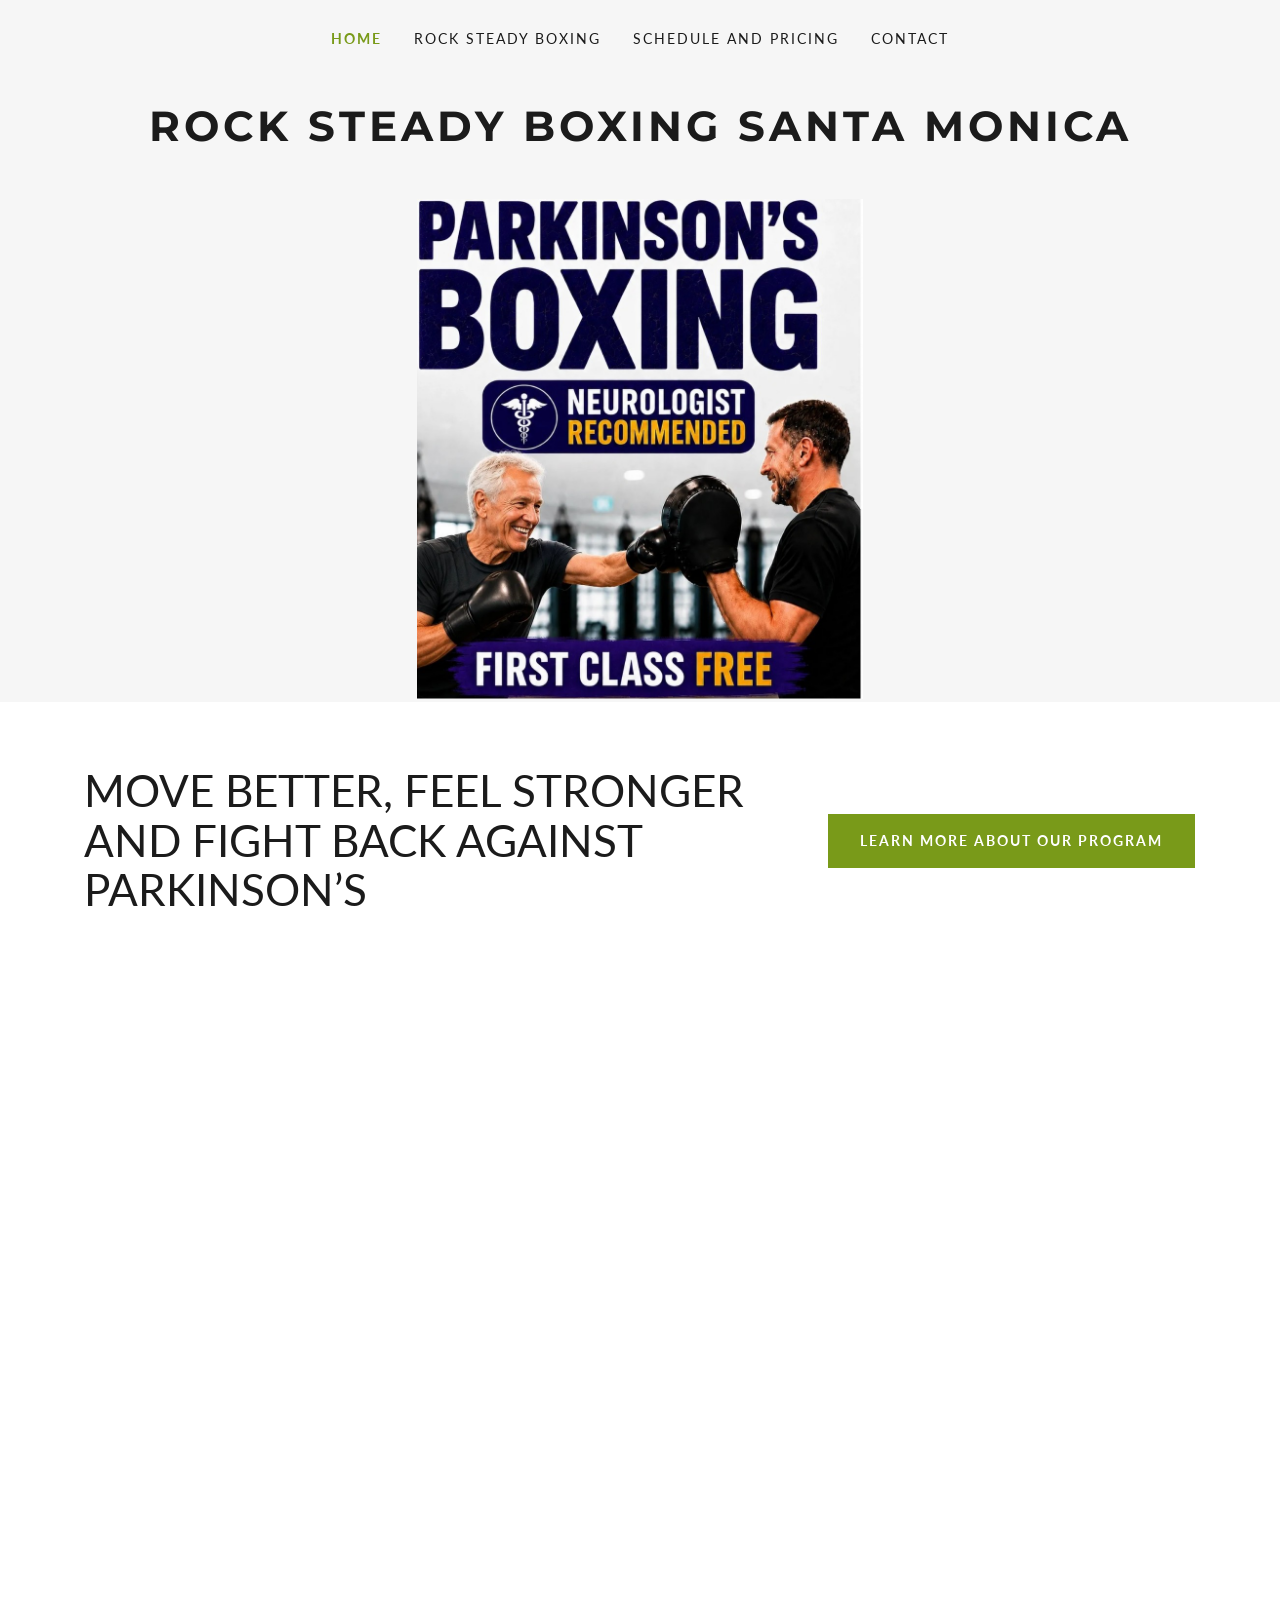
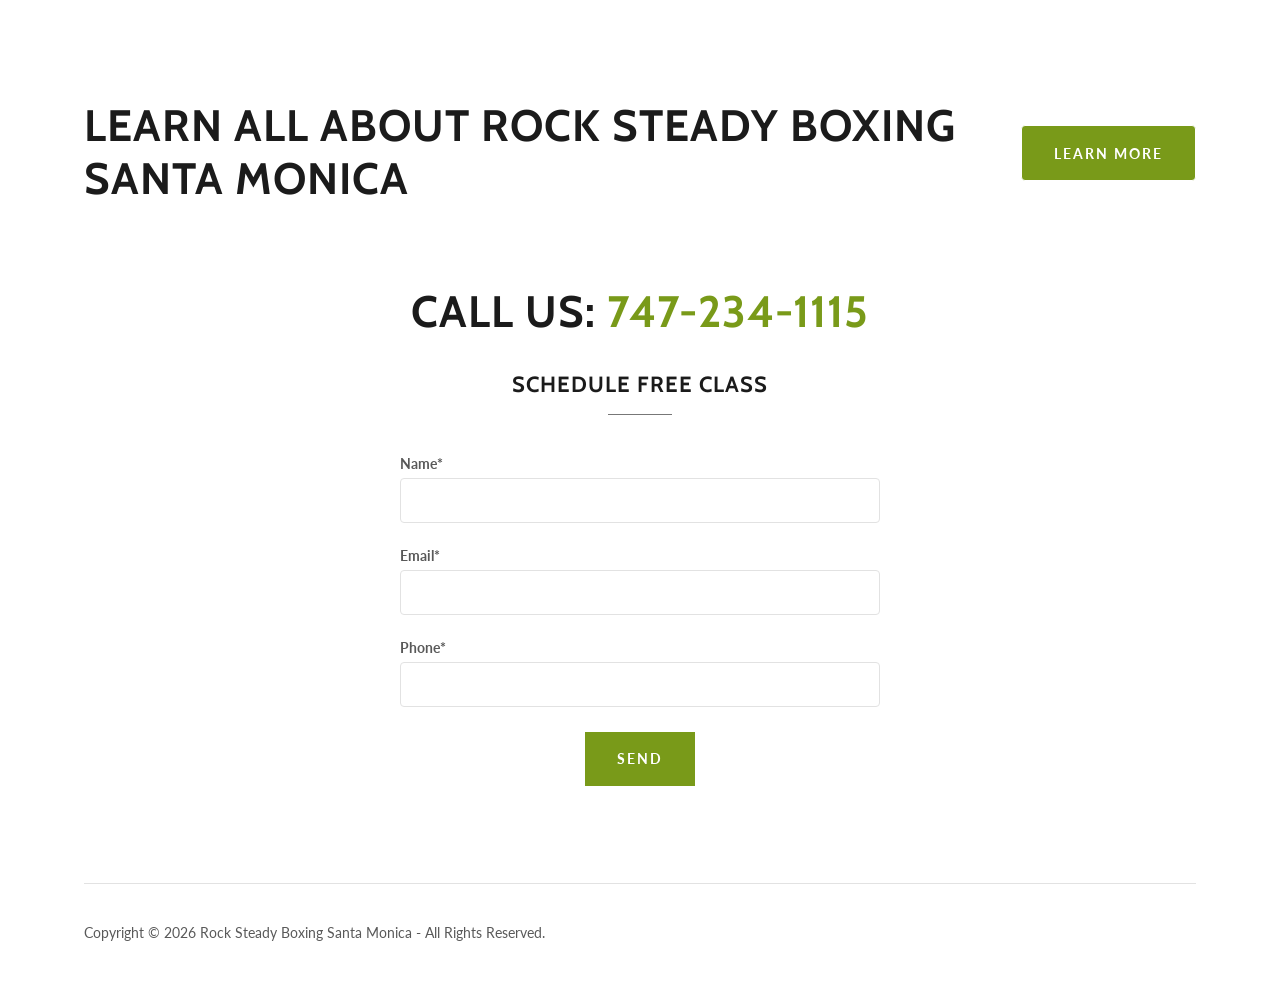
<file: index.html>
<!DOCTYPE html>
<html lang="en-US">
<head>
<meta charset="utf-8">
<meta name="viewport" content="width=device-width, initial-scale=1">
<title>Rock Steady Boxing Santa Monica | Parkinson&rsquo;s Boxing Program</title>
<meta name="description" content="Rock Steady Boxing Santa Monica at MuDo Integrated Martial Art. A Parkinson&rsquo;s boxing program to help you move better and feel stronger. Classes Monday and Thursday 12pm&ndash;1pm and 1pm&ndash;2pm. Call 747-234-1115">
<meta name="author" content="Rock Steady Boxing Santa Monica">
<link rel="canonical" href="https://rocksteadyboxingsantamonica.com/">
<meta name="theme-color" content="#799a19">

<meta property="og:url" content="https://rocksteadyboxingsantamonica.com/">
<meta property="og:site_name" content="Rock Steady Boxing Santa Monica">
<meta property="og:title" content="Rock Steady Boxing Santa Monica">
<meta property="og:description" content="Rock Steady Boxing Santa Monica at MuDo Integrated Martial Art. A Parkinson&rsquo;s boxing program to help you move better and feel stronger. Classes Monday and Thursday 12pm&ndash;1pm and 1pm&ndash;2pm. Call 747-234-1115">
<meta property="og:type" content="website">
<meta property="og:image" content="https://rocksteadyboxingsantamonica.com/assets/img/hero.jpg">
<meta property="og:locale" content="en_US">
<meta name="twitter:card" content="summary">
<meta name="twitter:title" content="Rock Steady Boxing Santa Monica">
<meta name="twitter:description" content="Rock Steady Boxing Santa Monica at MuDo Integrated Martial Art. A Parkinson&rsquo;s boxing program to help you move better and feel stronger. Classes Monday and Thursday 12pm&ndash;1pm and 1pm&ndash;2pm. Call 747-234-1115">
<meta name="twitter:image" content="https://rocksteadyboxingsantamonica.com/assets/img/hero.jpg">

<link rel="preconnect" href="https://fonts.googleapis.com">
<link rel="preconnect" href="https://fonts.gstatic.com" crossorigin>
<link href="https://fonts.googleapis.com/css2?family=Cabin:wght@400;700&family=Lato:ital,wght@0,100;0,300;0,400;0,700;0,900;1,400;1,700&family=Montserrat:wght@600;700&display=swap" rel="stylesheet">
<link rel="icon" href="/favicon.ico" sizes="any">
<link rel="icon" href="/favicon.svg" type="image/svg+xml">
<link rel="apple-touch-icon" href="/apple-touch-icon.png">
<link rel="stylesheet" href="/assets/css/style.css?v=2">
</head>
<body>

<header class="site-header">
  <div class="topbar">
    <div class="container topbar-inner">
      <button type="button" class="hamburger-btn" data-nav-open aria-haspopup="true" aria-expanded="false" aria-label="Open site navigation">
        <svg viewBox="0 0 24 24" fill="currentColor" aria-hidden="true"><path d="M19.248 7.5H4.752A.751.751 0 0 1 4 6.75c0-.414.337-.75.752-.75h14.496a.75.75 0 1 1 0 1.5m0 5.423H4.752a.75.75 0 0 1 0-1.5h14.496a.75.75 0 1 1 0 1.5m0 5.423H4.752a.75.75 0 1 1 0-1.5h14.496a.75.75 0 1 1 0 1.5"/></svg>
      </button>

      <nav class="primary-nav" aria-label="Primary">
        <ul class="primary-nav__list">
          <li class="primary-nav__item"><a class="primary-nav__link is-active" href="/">Home</a></li>
          <li class="primary-nav__item"><a class="primary-nav__link" href="/rock-steady-boxing">Rock Steady Boxing</a></li>
          <li class="primary-nav__item"><a class="primary-nav__link" href="/schedule-and-pricing">Schedule and Pricing</a></li>
          <li class="primary-nav__item"><a class="primary-nav__link" href="/contact">Contact</a></li>
        </ul>
      </nav>
    </div>
  </div>

  <div class="logo-row">
    <a href="/" title="Rock Steady Boxing Santa Monica">
      <p class="logo-text">Rock Steady Boxing Santa Monica</p>
    </a>
  </div>

  <div class="container">
    <figure class="hero-figure">
      <img src="/assets/img/hero.jpg?v=2"
           onerror="this.onerror=null;this.src='/assets/img/hero-placeholder.svg';"
           alt="Parkinson&rsquo;s Boxing &ndash; Neurologist Recommended &ndash; First Class Free at Rock Steady Boxing Santa Monica">
    </figure>
  </div>
</header>

<div class="nav-scrim" data-nav-scrim></div>
<div class="nav-drawer" data-nav-drawer role="navigation" aria-label="Mobile">
  <button type="button" class="nav-drawer__close" data-nav-close aria-label="Close site navigation">
    <svg viewBox="0 0 24 24" fill="currentColor" aria-hidden="true"><path d="M19.219 5.22a.75.75 0 0 0-1.061 0l-5.939 5.939-5.939-5.94a.75.75 0 1 0-1.061 1.062l5.939 5.939-5.939 5.939a.752.752 0 0 0 0 1.06.752.752 0 0 0 1.061 0l5.939-5.938 5.939 5.939a.75.75 0 1 0 1.061-1.061l-5.939-5.94 5.939-5.938a.75.75 0 0 0 0-1.061"/></svg>
  </button>
  <ul class="nav-drawer__list">
    <li class="nav-drawer__item"><a class="nav-drawer__link is-active" href="/">Home</a></li>
    <li class="nav-drawer__item"><a class="nav-drawer__link" href="/rock-steady-boxing">Rock Steady Boxing</a></li>
    <li class="nav-drawer__item"><a class="nav-drawer__link" href="/schedule-and-pricing">Schedule and Pricing</a></li>
    <li class="nav-drawer__item"><a class="nav-drawer__link" href="/contact">Contact</a></li>
  </ul>
</div>

<main>
  <section class="section banner">
    <div class="container">
      <h1>MOVE BETTER, FEEL STRONGER AND FIGHT BACK AGAINST PARKINSON&rsquo;S</h1>
          <a class="btn btn--square" href="/rock-steady-boxing">learn more about our program</a>
    </div>
  </section>

  <section class="section">
    <div class="container">
      <div class="video-wrap">
        <iframe src="https://youtube.com/embed/kJdqObcifCo?rel=0" title="Rock Steady Boxing Santa Monica" allowfullscreen loading="lazy"></iframe>
      </div>
    </div>
  </section>

  <section class="section banner">
    <div class="container">
      <h2>Learn All About Rock Steady Boxing Santa Monica</h2>
      <a class="btn btn--round" href="/rock-steady-boxing">Learn More</a>
    </div>
  </section>

  <section class="section text-center">
    <div class="container">
      <h2>Call Us: <a href="tel:747-234-1115" style="color:var(--color-green)">747-234-1115</a></h2>
      <div class="eyebrow" style="margin-top:32px"><span class="eyebrow__text">Schedule Free Class</span><hr></div>

      <form name="schedule-free-class" method="POST" action="/thank-you/" data-netlify="true" netlify-honeypot="bot-field" class="contact-form" style="max-width:480px;margin:0 auto">
        <input type="hidden" name="form-name" value="schedule-free-class">
        <p class="visually-hidden"><label>Don&rsquo;t fill this out if you&rsquo;re human: <input name="bot-field"></label></p>

        <div class="form-field">
          <label for="hp-sfc-name">Name*</label>
          <input type="text" id="hp-sfc-name" name="name" required>
        </div>
        <div class="form-field">
          <label for="hp-sfc-email">Email*</label>
          <input type="email" id="hp-sfc-email" name="email" required>
        </div>
        <div class="form-field">
          <label for="hp-sfc-phone">Phone*</label>
          <input type="tel" id="hp-sfc-phone" name="phone" required>
        </div>

        <div class="text-center" style="margin-top:8px">
          <button type="submit" class="btn btn--square">Send</button>
        </div>

      </form>
    </div>
  </section>
</main>

<footer class="site-footer">
  <div class="container">
    <hr>
    <div class="footer-row">
      <p class="footer-copyright">Copyright &copy; 2026 Rock Steady Boxing Santa Monica - All Rights Reserved.</p>
    </div>
  </div>
</footer>

<script src="/assets/js/nav.js?v=2"></script>
</body>
</html>
</file>
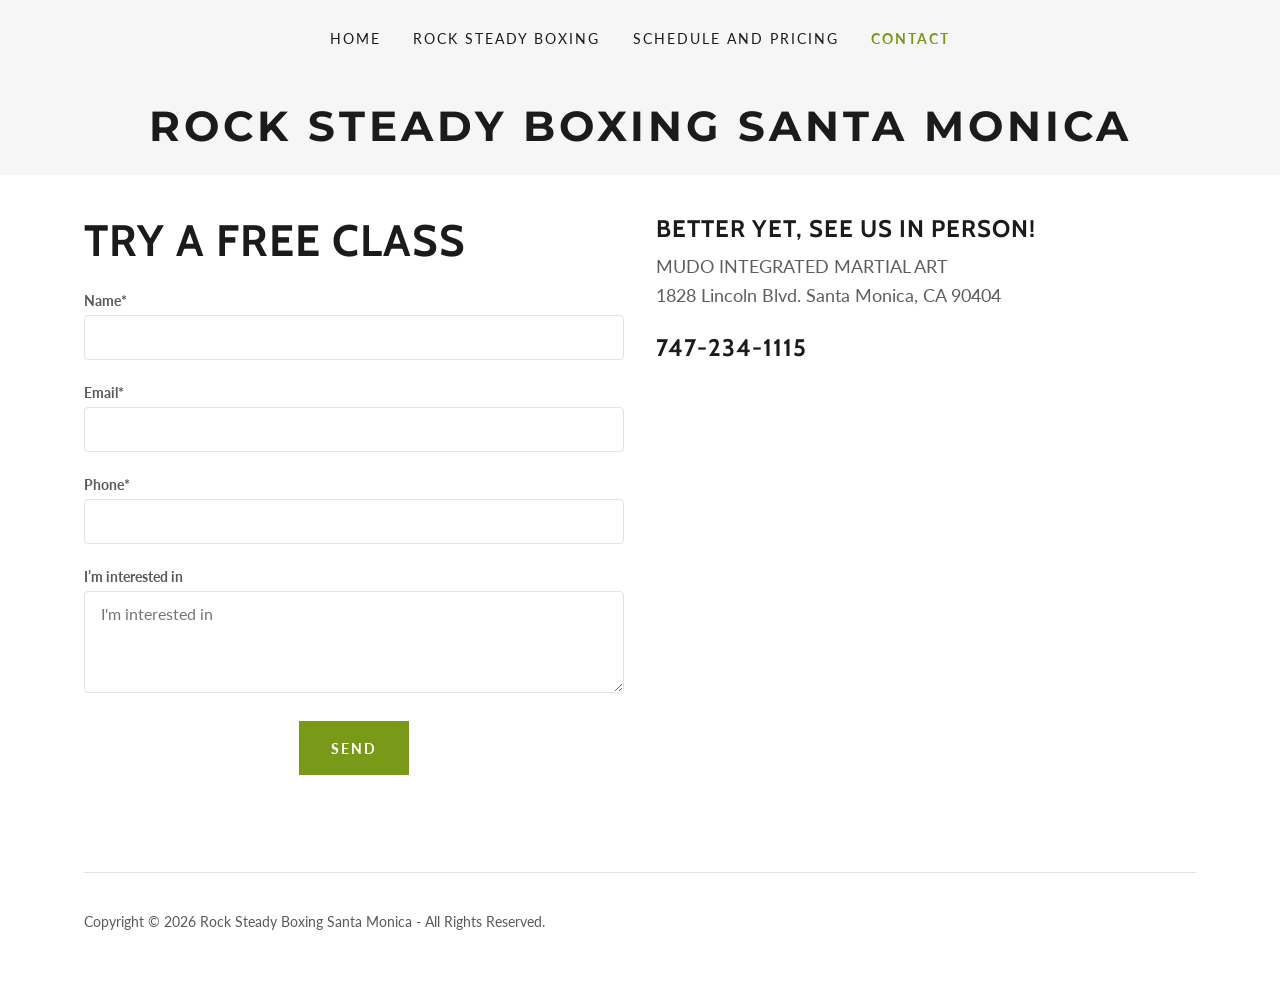
<file: contact/index.html>
<!DOCTYPE html>
<html lang="en-US">
<head>
<meta charset="utf-8">
<meta name="viewport" content="width=device-width, initial-scale=1">
<title>Contact Rock Steady Boxing Santa Monica</title>
<meta name="description" content="Contact Rock Steady Boxing Santa Monica at MuDo Integrated Martial Art to book your free Parkinson&rsquo;s boxing class. Call or text Dean at 747-234-1115.">
<meta name="author" content="Rock Steady Boxing Santa Monica">
<link rel="canonical" href="https://rocksteadyboxingsantamonica.com/contact">
<meta name="theme-color" content="#799a19">

<meta property="og:url" content="https://rocksteadyboxingsantamonica.com/contact">
<meta property="og:site_name" content="Rock Steady Boxing Santa Monica">
<meta property="og:title" content="Rock Steady Boxing Santa Monica">
<meta property="og:description" content="Contact Rock Steady Boxing Santa Monica at MuDo Integrated Martial Art to book your free Parkinson&rsquo;s boxing class. Call or text Dean at 747-234-1115.">
<meta property="og:type" content="website">
<meta property="og:image" content="https://rocksteadyboxingsantamonica.com/assets/img/hero.jpg">
<meta property="og:locale" content="en_US">
<meta name="twitter:card" content="summary">
<meta name="twitter:title" content="Rock Steady Boxing Santa Monica">
<meta name="twitter:description" content="Contact Rock Steady Boxing Santa Monica at MuDo Integrated Martial Art to book your free Parkinson&rsquo;s boxing class. Call or text Dean at 747-234-1115.">
<meta name="twitter:image" content="https://rocksteadyboxingsantamonica.com/assets/img/hero.jpg">

<link rel="preconnect" href="https://fonts.googleapis.com">
<link rel="preconnect" href="https://fonts.gstatic.com" crossorigin>
<link href="https://fonts.googleapis.com/css2?family=Cabin:wght@400;700&family=Lato:ital,wght@0,100;0,300;0,400;0,700;0,900;1,400;1,700&family=Montserrat:wght@600;700&display=swap" rel="stylesheet">
<link rel="icon" href="/favicon.ico" sizes="any">
<link rel="icon" href="/favicon.svg" type="image/svg+xml">
<link rel="apple-touch-icon" href="/apple-touch-icon.png">
<link rel="stylesheet" href="/assets/css/style.css?v=2">
</head>
<body>

<header class="site-header">
  <div class="topbar">
    <div class="container topbar-inner">
      <button type="button" class="hamburger-btn" data-nav-open aria-haspopup="true" aria-expanded="false" aria-label="Open site navigation">
        <svg viewBox="0 0 24 24" fill="currentColor" aria-hidden="true"><path d="M19.248 7.5H4.752A.751.751 0 0 1 4 6.75c0-.414.337-.75.752-.75h14.496a.75.75 0 1 1 0 1.5m0 5.423H4.752a.75.75 0 0 1 0-1.5h14.496a.75.75 0 1 1 0 1.5m0 5.423H4.752a.75.75 0 1 1 0-1.5h14.496a.75.75 0 1 1 0 1.5"/></svg>
      </button>

      <nav class="primary-nav" aria-label="Primary">
        <ul class="primary-nav__list">
          <li class="primary-nav__item"><a class="primary-nav__link" href="/">Home</a></li>
          <li class="primary-nav__item"><a class="primary-nav__link" href="/rock-steady-boxing">Rock Steady Boxing</a></li>
          <li class="primary-nav__item"><a class="primary-nav__link" href="/schedule-and-pricing">Schedule and Pricing</a></li>
          <li class="primary-nav__item"><a class="primary-nav__link is-active" href="/contact">Contact</a></li>
        </ul>
      </nav>
    </div>
  </div>

  <div class="logo-row">
    <a href="/" title="Rock Steady Boxing Santa Monica">
      <p class="logo-text">Rock Steady Boxing Santa Monica</p>
    </a>
  </div>
</header>

<div class="nav-scrim" data-nav-scrim></div>
<div class="nav-drawer" data-nav-drawer role="navigation" aria-label="Mobile">
  <button type="button" class="nav-drawer__close" data-nav-close aria-label="Close site navigation">
    <svg viewBox="0 0 24 24" fill="currentColor" aria-hidden="true"><path d="M19.219 5.22a.75.75 0 0 0-1.061 0l-5.939 5.939-5.939-5.94a.75.75 0 1 0-1.061 1.062l5.939 5.939-5.939 5.939a.752.752 0 0 0 0 1.06.752.752 0 0 0 1.061 0l5.939-5.938 5.939 5.939a.75.75 0 1 0 1.061-1.061l-5.939-5.94 5.939-5.938a.75.75 0 0 0 0-1.061"/></svg>
  </button>
  <ul class="nav-drawer__list">
    <li class="nav-drawer__item"><a class="nav-drawer__link" href="/">Home</a></li>
    <li class="nav-drawer__item"><a class="nav-drawer__link" href="/rock-steady-boxing">Rock Steady Boxing</a></li>
    <li class="nav-drawer__item"><a class="nav-drawer__link" href="/schedule-and-pricing">Schedule and Pricing</a></li>
    <li class="nav-drawer__item"><a class="nav-drawer__link is-active" href="/contact">Contact</a></li>
  </ul>
</div>

<main>
  <section class="section">
    <div class="container">
      <div class="media-row">
        <div class="media-row__text">
          <h1 class="h2" style="text-align:left">Try a Free Class</h1>

          <form name="contact" method="POST" action="/thank-you/" data-netlify="true" netlify-honeypot="bot-field" class="contact-form" style="margin-top:24px">
            <input type="hidden" name="form-name" value="contact">
            <p class="visually-hidden"><label>Don&rsquo;t fill this out if you&rsquo;re human: <input name="bot-field"></label></p>

            <div class="form-field">
              <label for="c-name">Name*</label>
              <input type="text" id="c-name" name="name" required>
            </div>
            <div class="form-field">
              <label for="c-email">Email*</label>
              <input type="email" id="c-email" name="email" required>
            </div>
            <div class="form-field">
              <label for="c-phone">Phone*</label>
              <input type="tel" id="c-phone" name="phone" required>
            </div>
            <div class="form-field">
              <label for="c-message">I&rsquo;m interested in</label>
              <textarea id="c-message" name="message" rows="4" placeholder="I'm interested in"></textarea>
            </div>

            <div class="text-center" style="margin-top:8px">
              <button type="submit" class="btn btn--square">Send</button>
            </div>

          </form>
        </div>

        <div class="media-row__text">
          <h4 class="h2" style="text-align:left;font-size:24px">Better yet, see us in person!</h4>
          <div class="prose" style="margin-top:8px">
            <p>MUDO INTEGRATED MARTIAL ART<br>1828 Lincoln Blvd. Santa Monica, CA 90404</p>
          </div>
          <h4 class="h2" style="text-align:left;font-size:24px;margin-top:24px"><a href="tel:747-234-1115" style="color:inherit">747-234-1115</a></h4>
        </div>
      </div>
    </div>
  </section>
</main>

<footer class="site-footer">
  <div class="container">
    <hr>
    <div class="footer-row">
      <p class="footer-copyright">Copyright &copy; 2026 Rock Steady Boxing Santa Monica - All Rights Reserved.</p>
    </div>
  </div>
</footer>

<script src="/assets/js/nav.js?v=2"></script>
</body>
</html>
</file>
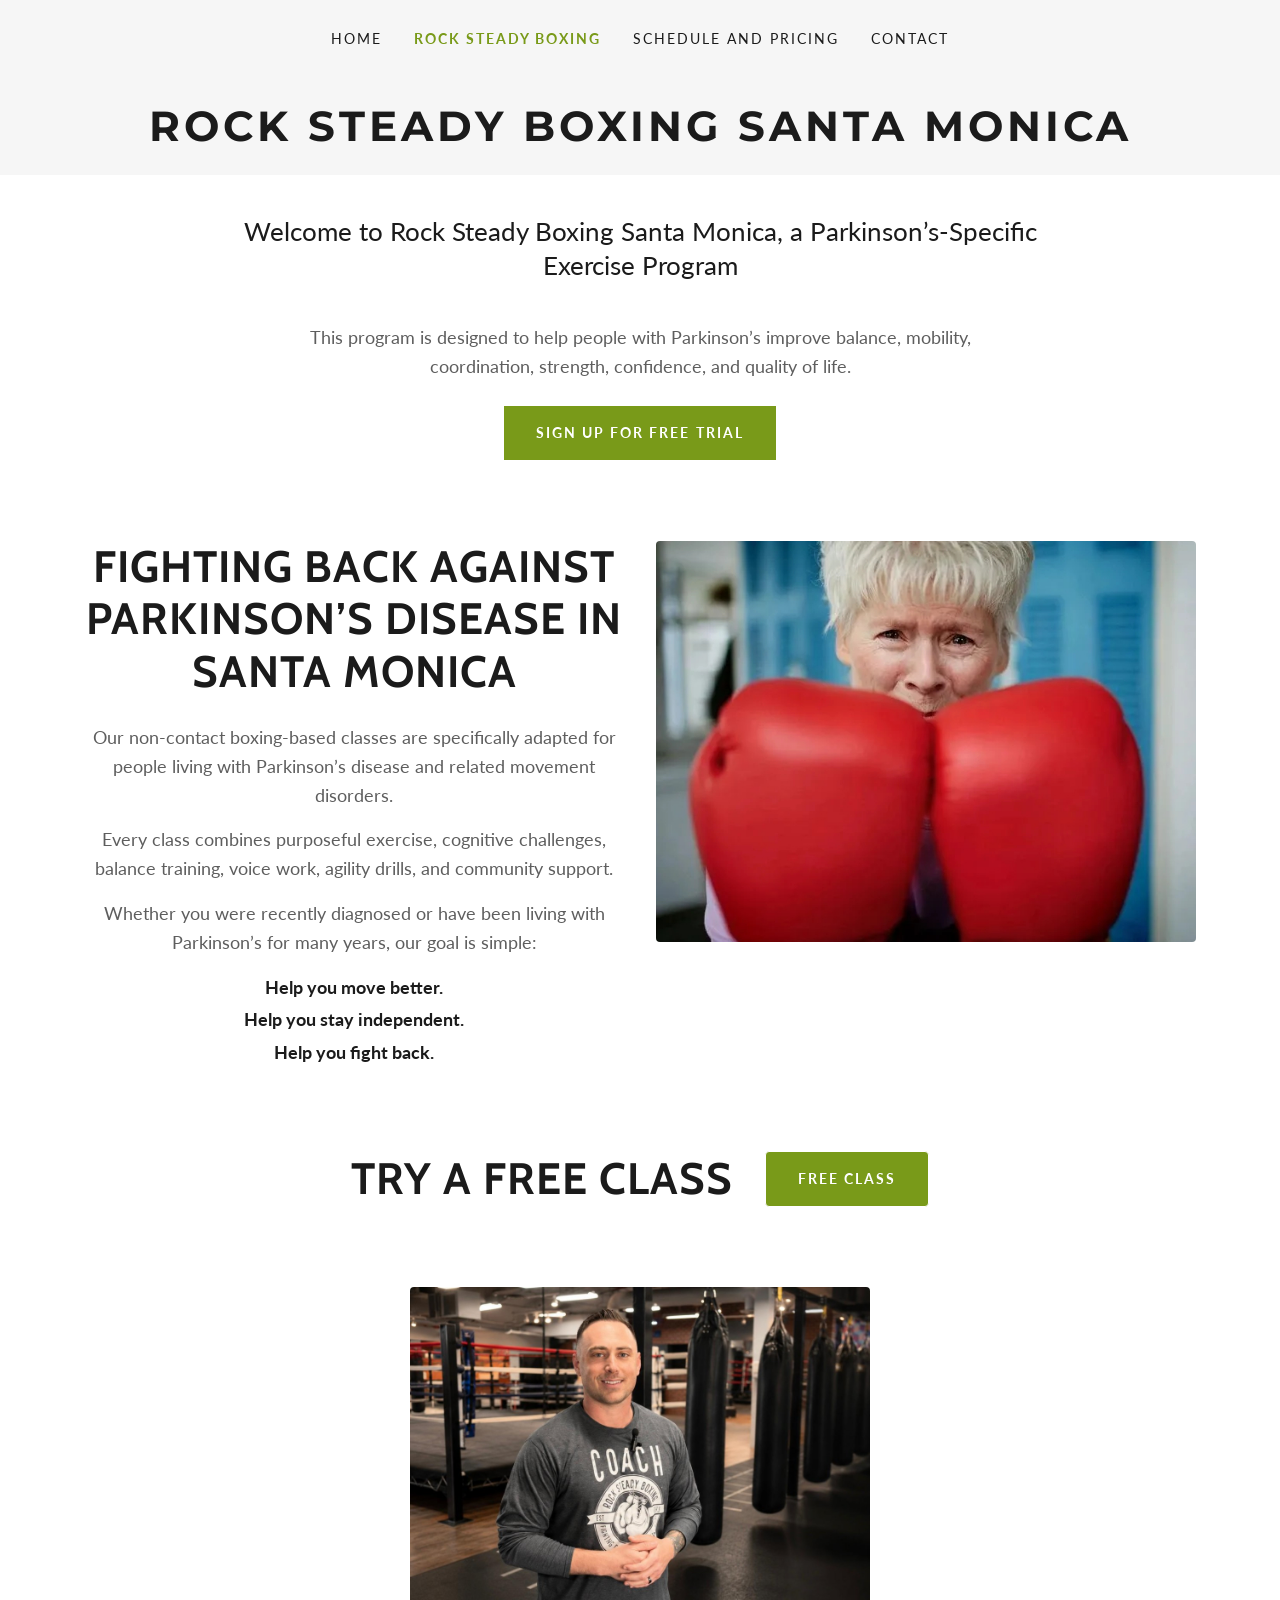
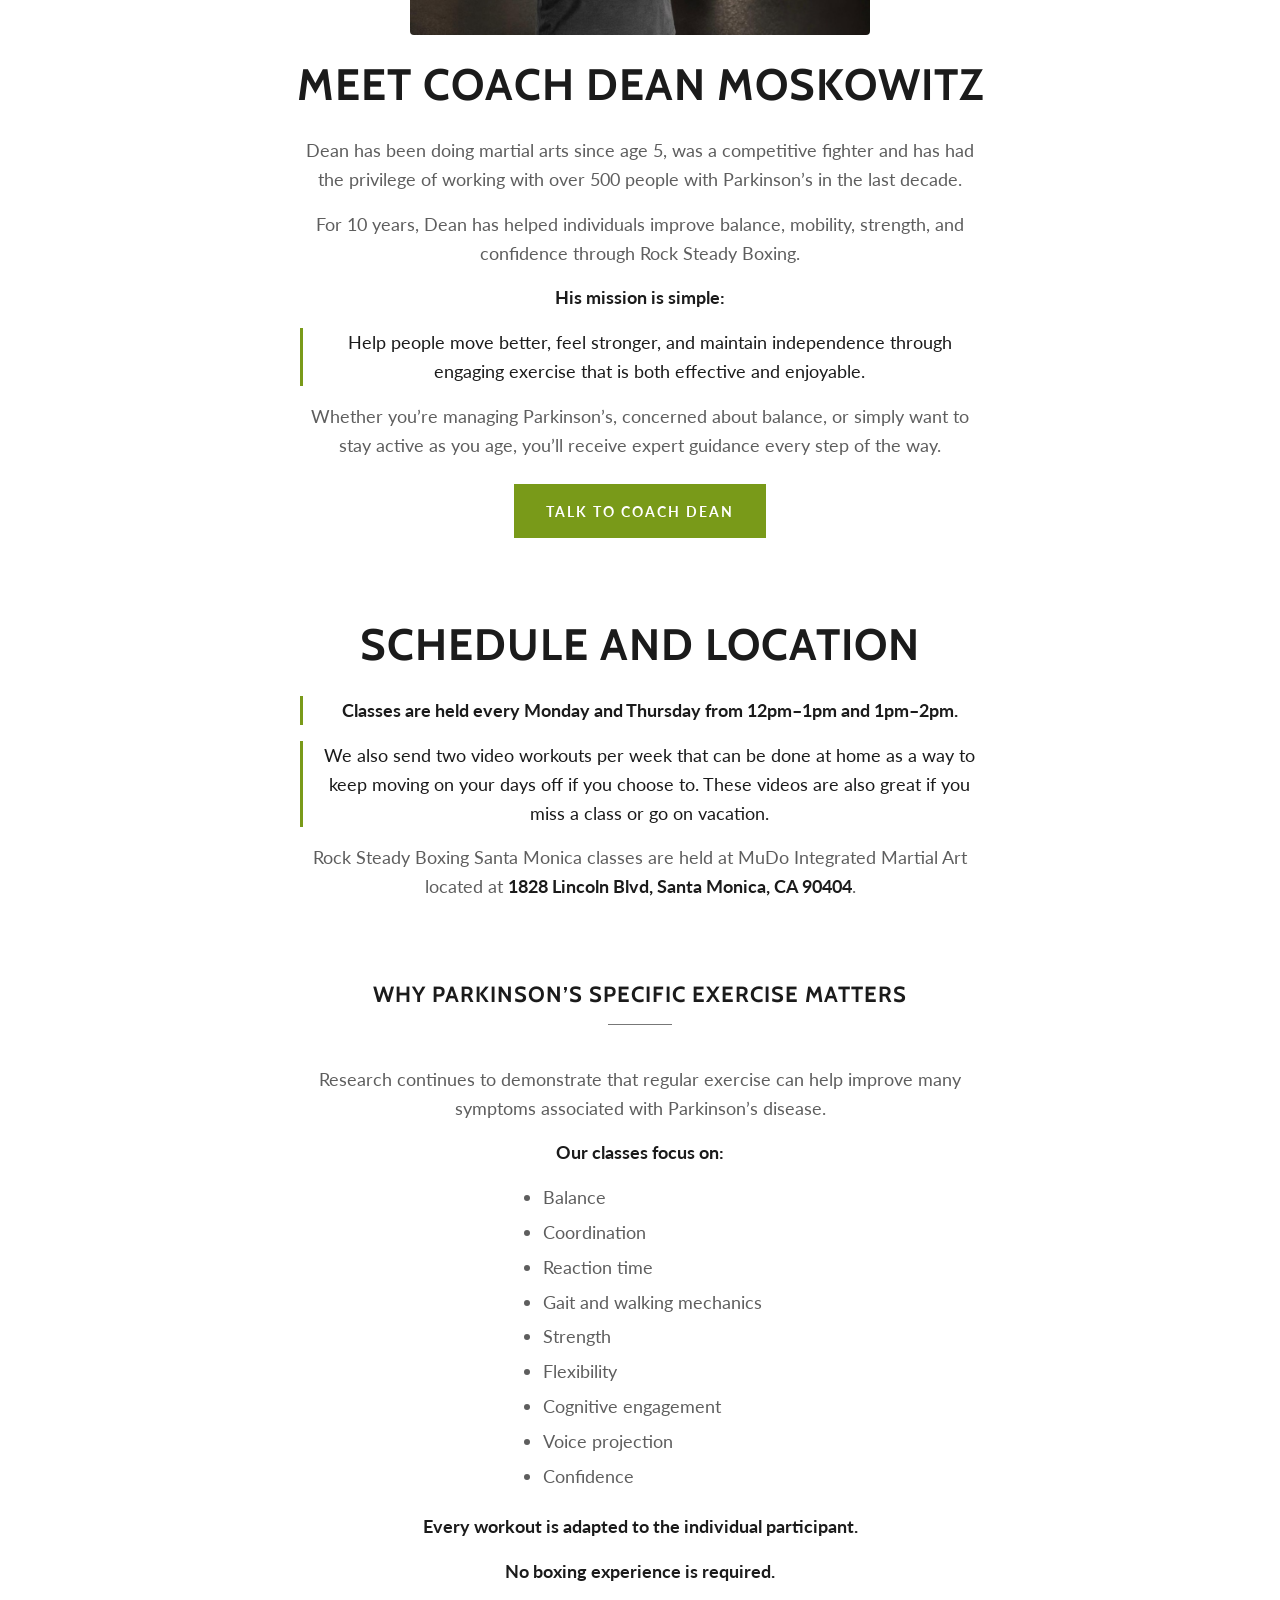
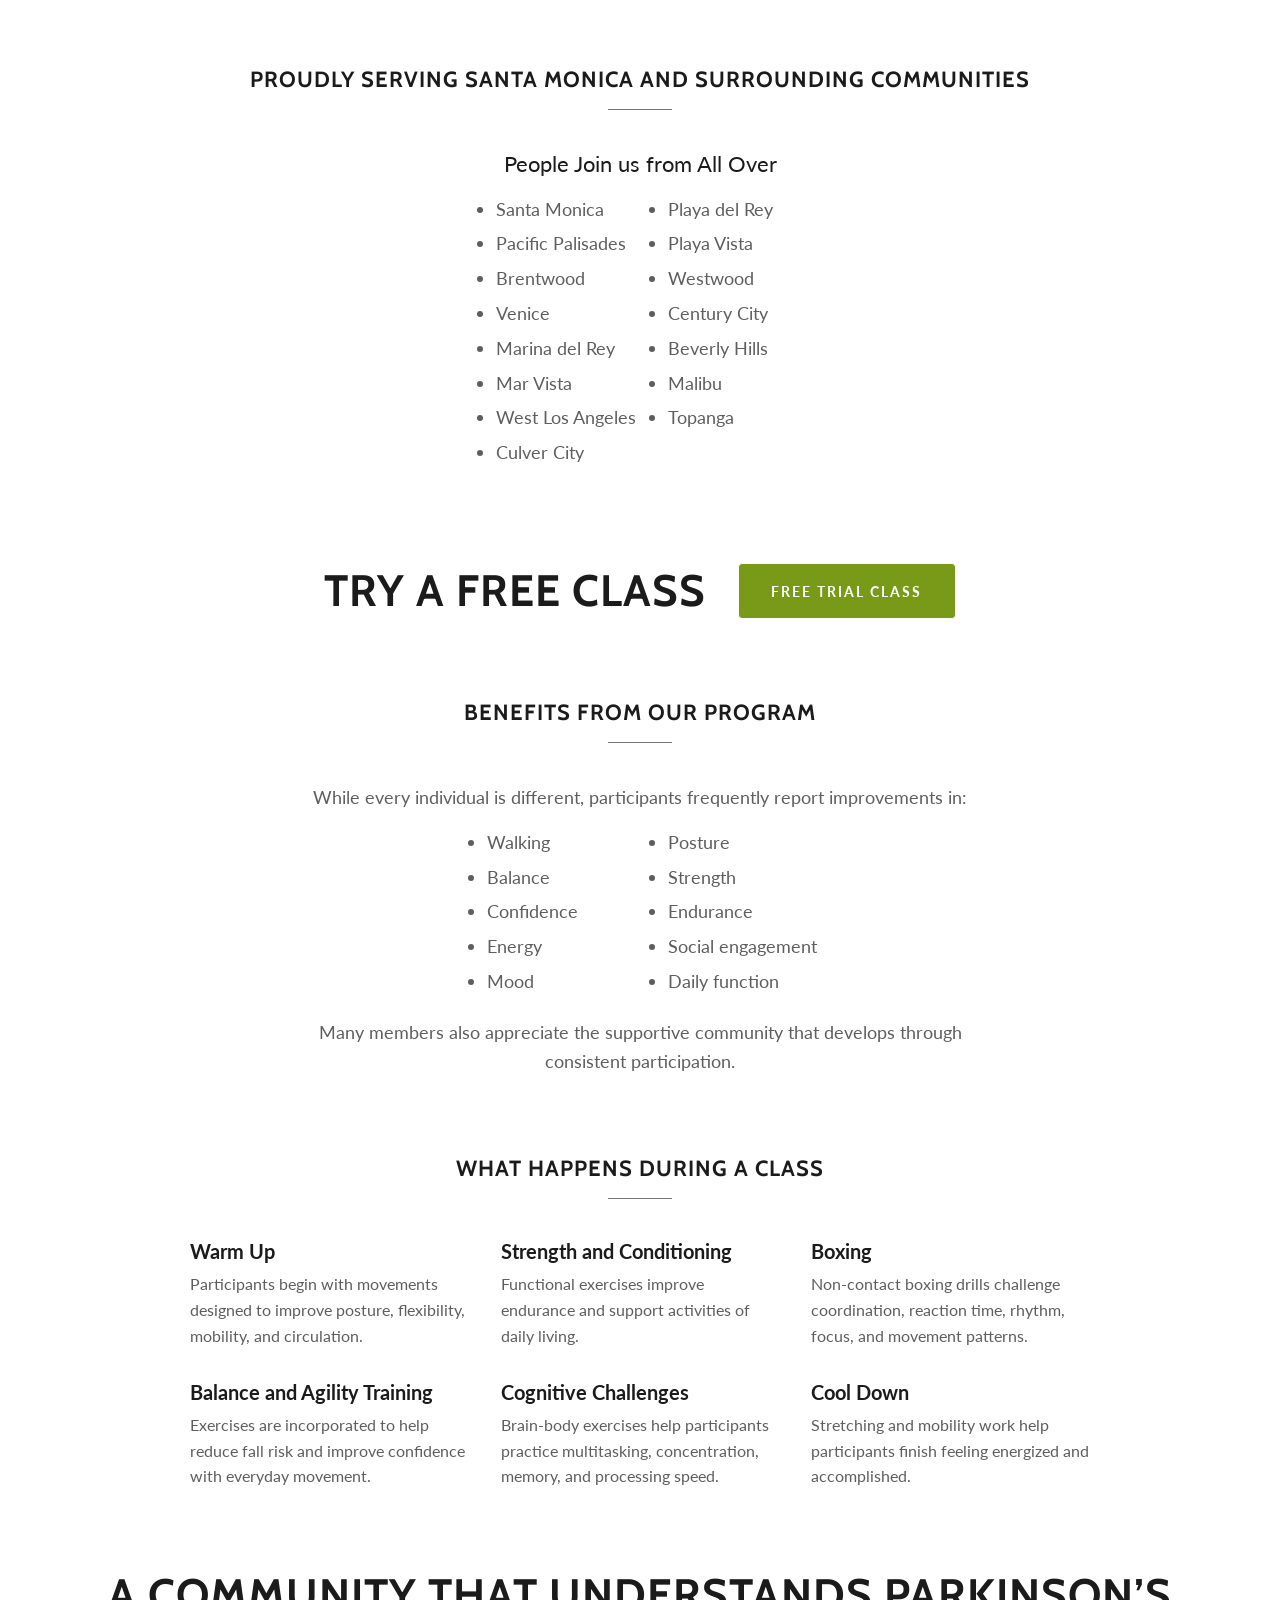
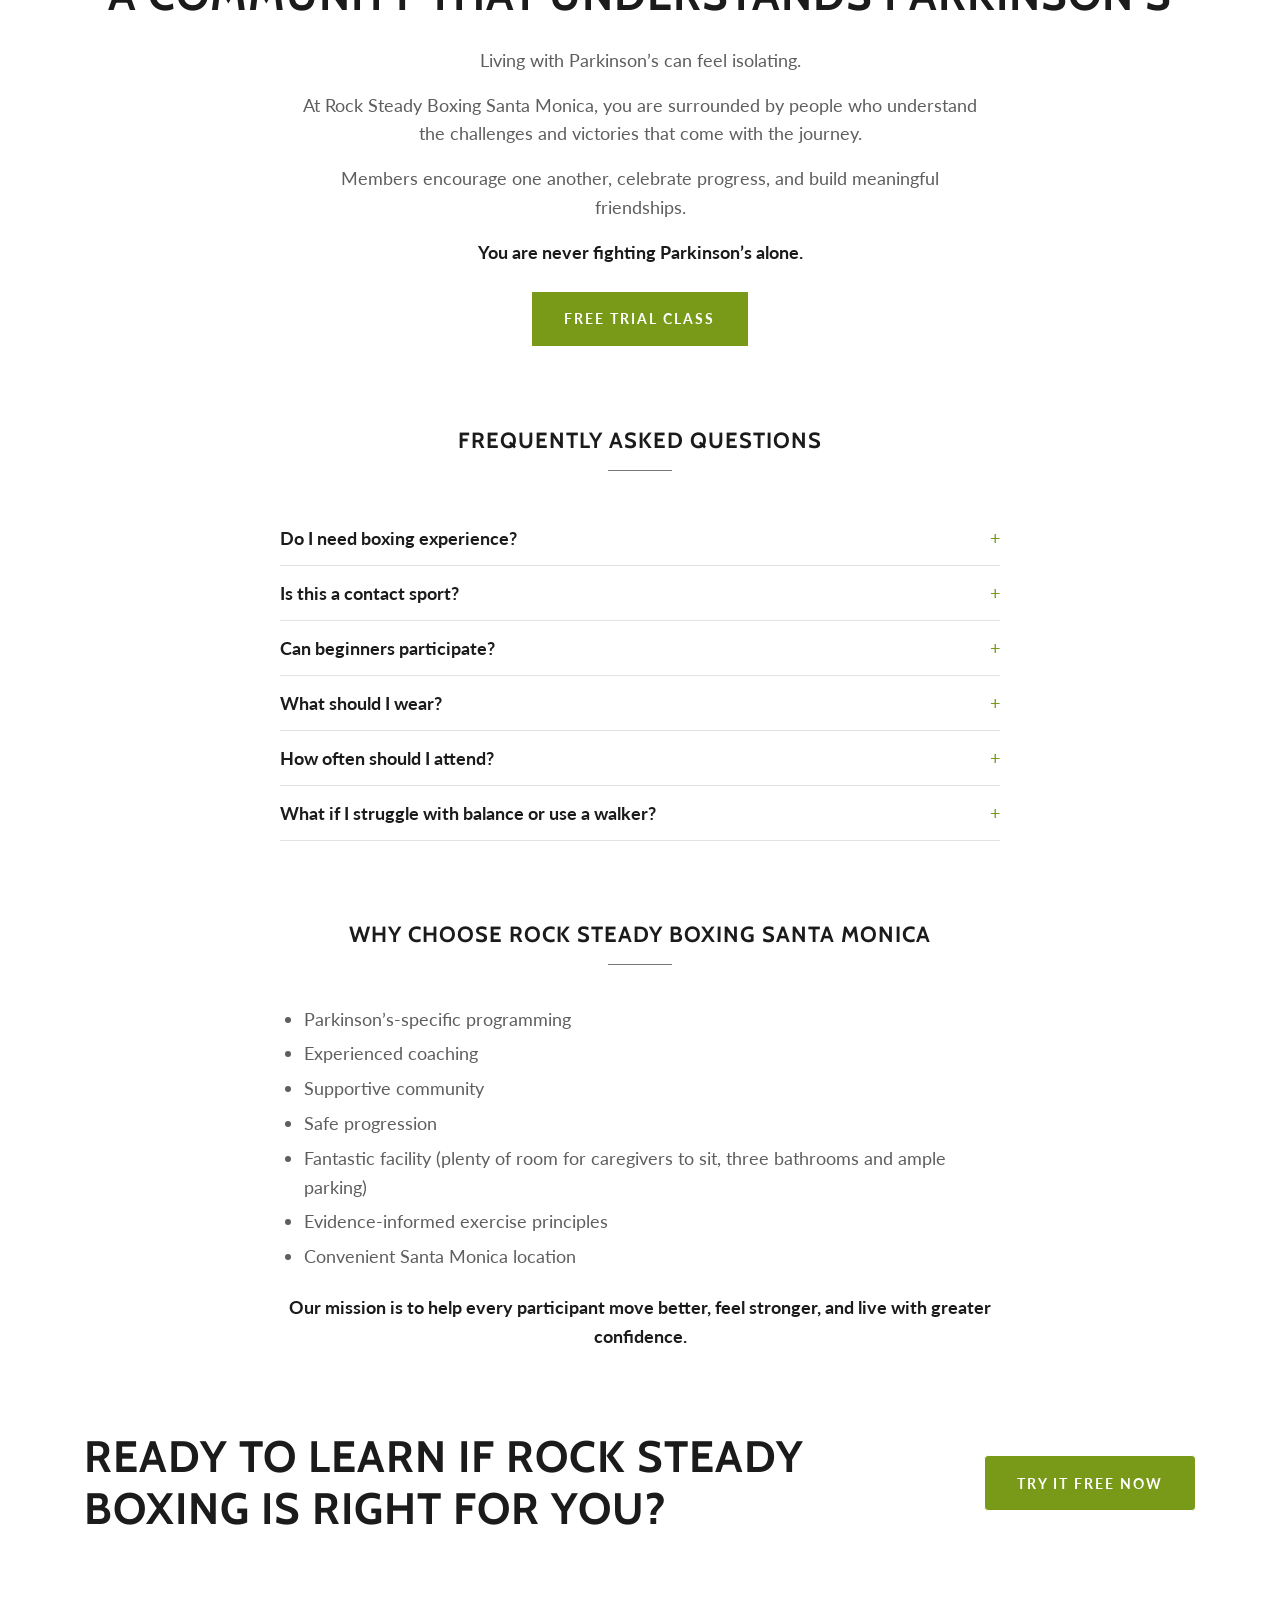
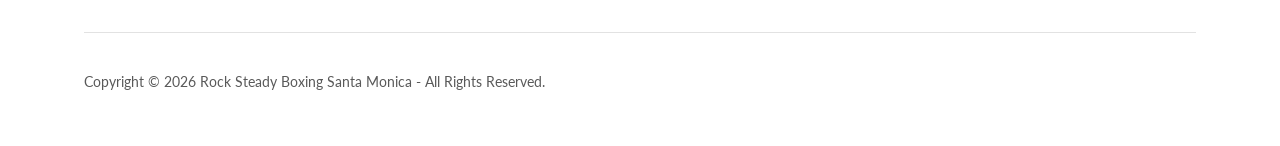
<file: rock-steady-boxing/index.html>
<!DOCTYPE html>
<html lang="en-US">
<head>
<meta charset="utf-8">
<meta name="viewport" content="width=device-width, initial-scale=1">
<title>Rock Steady Boxing in the Santa Monica Area</title>
<meta name="description" content="Non-contact Parkinson&rsquo;s boxing classes in Santa Monica, Monday and Thursday 12pm&ndash;1pm and 1pm&ndash;2pm at MuDo Integrated Martial Art. First class always free &mdash; call 747-234-1115.">
<meta name="author" content="Rock Steady Boxing Santa Monica">
<link rel="canonical" href="https://rocksteadyboxingsantamonica.com/rock-steady-boxing">
<meta name="theme-color" content="#799a19">

<meta property="og:url" content="https://rocksteadyboxingsantamonica.com/rock-steady-boxing">
<meta property="og:site_name" content="Rock Steady Boxing Santa Monica">
<meta property="og:title" content="Rock Steady Boxing Santa Monica">
<meta property="og:description" content="Non-contact Parkinson&rsquo;s boxing classes in Santa Monica, Monday and Thursday 12pm&ndash;1pm and 1pm&ndash;2pm at MuDo Integrated Martial Art. First class always free &mdash; call 747-234-1115.">
<meta property="og:type" content="website">
<meta property="og:image" content="https://rocksteadyboxingsantamonica.com/assets/img/hero.jpg">
<meta property="og:locale" content="en_US">
<meta name="twitter:card" content="summary">
<meta name="twitter:title" content="Rock Steady Boxing Santa Monica">
<meta name="twitter:description" content="Non-contact Parkinson&rsquo;s boxing classes in Santa Monica, Monday and Thursday 12pm&ndash;1pm and 1pm&ndash;2pm at MuDo Integrated Martial Art. First class always free &mdash; call 747-234-1115.">
<meta name="twitter:image" content="https://rocksteadyboxingsantamonica.com/assets/img/hero.jpg">

<link rel="preconnect" href="https://fonts.googleapis.com">
<link rel="preconnect" href="https://fonts.gstatic.com" crossorigin>
<link href="https://fonts.googleapis.com/css2?family=Cabin:wght@400;700&family=Lato:ital,wght@0,100;0,300;0,400;0,700;0,900;1,400;1,700&family=Montserrat:wght@600;700&display=swap" rel="stylesheet">
<link rel="icon" href="/favicon.ico" sizes="any">
<link rel="icon" href="/favicon.svg" type="image/svg+xml">
<link rel="apple-touch-icon" href="/apple-touch-icon.png">
<link rel="stylesheet" href="/assets/css/style.css?v=2">
</head>
<body>

<header class="site-header">
  <div class="topbar">
    <div class="container topbar-inner">
      <button type="button" class="hamburger-btn" data-nav-open aria-haspopup="true" aria-expanded="false" aria-label="Open site navigation">
        <svg viewBox="0 0 24 24" fill="currentColor" aria-hidden="true"><path d="M19.248 7.5H4.752A.751.751 0 0 1 4 6.75c0-.414.337-.75.752-.75h14.496a.75.75 0 1 1 0 1.5m0 5.423H4.752a.75.75 0 0 1 0-1.5h14.496a.75.75 0 1 1 0 1.5m0 5.423H4.752a.75.75 0 1 1 0-1.5h14.496a.75.75 0 1 1 0 1.5"/></svg>
      </button>

      <nav class="primary-nav" aria-label="Primary">
        <ul class="primary-nav__list">
          <li class="primary-nav__item"><a class="primary-nav__link" href="/">Home</a></li>
          <li class="primary-nav__item"><a class="primary-nav__link is-active" href="/rock-steady-boxing">Rock Steady Boxing</a></li>
          <li class="primary-nav__item"><a class="primary-nav__link" href="/schedule-and-pricing">Schedule and Pricing</a></li>
          <li class="primary-nav__item"><a class="primary-nav__link" href="/contact">Contact</a></li>
        </ul>
      </nav>
    </div>
  </div>

  <div class="logo-row">
    <a href="/" title="Rock Steady Boxing Santa Monica">
      <p class="logo-text">Rock Steady Boxing Santa Monica</p>
    </a>
  </div>
</header>

<div class="nav-scrim" data-nav-scrim></div>
<div class="nav-drawer" data-nav-drawer role="navigation" aria-label="Mobile">
  <button type="button" class="nav-drawer__close" data-nav-close aria-label="Close site navigation">
    <svg viewBox="0 0 24 24" fill="currentColor" aria-hidden="true"><path d="M19.219 5.22a.75.75 0 0 0-1.061 0l-5.939 5.939-5.939-5.94a.75.75 0 1 0-1.061 1.062l5.939 5.939-5.939 5.939a.752.752 0 0 0 0 1.06.752.752 0 0 0 1.061 0l5.939-5.938 5.939 5.939a.75.75 0 1 0 1.061-1.061l-5.939-5.94 5.939-5.938a.75.75 0 0 0 0-1.061"/></svg>
  </button>
  <ul class="nav-drawer__list">
    <li class="nav-drawer__item"><a class="nav-drawer__link" href="/">Home</a></li>
    <li class="nav-drawer__item"><a class="nav-drawer__link is-active" href="/rock-steady-boxing">Rock Steady Boxing</a></li>
    <li class="nav-drawer__item"><a class="nav-drawer__link" href="/schedule-and-pricing">Schedule and Pricing</a></li>
    <li class="nav-drawer__item"><a class="nav-drawer__link" href="/contact">Contact</a></li>
  </ul>
</div>

<main>

  <section class="section text-center">
    <div class="container stack">
      <h1 class="subhead" style="max-width:820px">Welcome to Rock Steady Boxing Santa Monica, a Parkinson&rsquo;s-Specific Exercise Program</h1>
      <div class="prose text-center" style="max-width:680px">
        <p>This program is designed to help people with Parkinson&rsquo;s improve balance, mobility, coordination, strength, confidence, and quality of life.</p>
      </div>
      <a class="btn btn--square" href="/contact">Sign up for free trial</a>
    </div>
  </section>

  <section class="section">
    <div class="container">
      <div class="media-row">
        <div class="media-row__text">
          <h2 class="h2 text-center">Fighting Back Against Parkinson&rsquo;s Disease in Santa Monica</h2>
          <div class="prose text-center" style="margin-top:24px">
            <p>Our non-contact boxing-based classes are specifically adapted for people living with Parkinson&rsquo;s disease and related movement disorders.</p>
            <p>Every class combines purposeful exercise, cognitive challenges, balance training, voice work, agility drills, and community support.</p>
            <p>Whether you were recently diagnosed or have been living with Parkinson&rsquo;s for many years, our goal is simple:</p>
            <p>
              <strong class="bold-line">Help you move better.</strong>
              <strong class="bold-line">Help you stay independent.</strong>
              <strong class="bold-line">Help you fight back.</strong>
            </p>
          </div>
        </div>
        <div class="media-row__image">
          <img src="/assets/img/gloves.jpg?v=2"
               onerror="this.onerror=null;this.src='/assets/img/gloves-placeholder.svg';"
               alt="Rock Steady Boxing Santa Monica participant boxing with red gloves">
        </div>
      </div>
    </div>
  </section>

  <section class="section banner">
    <div class="container">
      <h2>try a free class</h2>
      <a class="btn btn--round" href="/contact">free class</a>
    </div>
  </section>

  <section class="section text-center">
    <div class="container stack">
      <figure class="coach-photo">
        <img src="/assets/img/coach-dean.jpg?v=2"
             onerror="this.onerror=null;this.closest('figure').style.display='none';"
             alt="Coach Dean Moskowitz at Rock Steady Boxing">
      </figure>
      <h2 class="h2">Meet Coach Dean Moskowitz</h2>
      <div class="prose text-center" style="max-width:680px">
        <p>Dean has been doing martial arts since age 5, was a competitive fighter and has had the privilege of working with over 500 people with Parkinson&rsquo;s in the last decade.</p>
        <p>For 10 years, Dean has helped individuals improve balance, mobility, strength, and confidence through Rock Steady Boxing.</p>
        <p><strong>His mission is simple:</strong></p>
        <blockquote class="prose-quote">Help people move better, feel stronger, and maintain independence through engaging exercise that is both effective and enjoyable.</blockquote>
        <p>Whether you&rsquo;re managing Parkinson&rsquo;s, concerned about balance, or simply want to stay active as you age, you&rsquo;ll receive expert guidance every step of the way.</p>
      </div>
      <a class="btn btn--square" href="/contact">talk to coach dean</a>
    </div>
  </section>

  <section class="section text-center">
    <div class="container stack">
      <h2 class="h2">Schedule and Location</h2>
      <div class="prose text-center" style="max-width:680px">
        <blockquote class="prose-quote"><strong>Classes are held every Monday and Thursday from 12pm&ndash;1pm and 1pm&ndash;2pm.</strong></blockquote>
        <blockquote class="prose-quote">We also send two video workouts per week that can be done at home as a way to keep moving on your days off if you choose to. These videos are also great if you miss a class or go on vacation.</blockquote>
        <p>Rock Steady Boxing Santa Monica classes are held at MuDo Integrated Martial Art located at <strong>1828 Lincoln Blvd, Santa Monica, CA 90404</strong>.</p>
      </div>
    </div>
  </section>

  <section class="section">
    <div class="container">
      <div class="eyebrow"><span class="eyebrow__text">Why Parkinson&rsquo;s Specific Exercise Matters</span><hr></div>
      <div class="prose text-center">
        <p>Research continues to demonstrate that regular exercise can help improve many symptoms associated with Parkinson&rsquo;s disease.</p>
        <p><strong>Our classes focus on:</strong></p>
        <ul style="display:inline-block;text-align:left">
          <li>Balance</li>
          <li>Coordination</li>
          <li>Reaction time</li>
          <li>Gait and walking mechanics</li>
          <li>Strength</li>
          <li>Flexibility</li>
          <li>Cognitive engagement</li>
          <li>Voice projection</li>
          <li>Confidence</li>
        </ul>
        <p><strong>Every workout is adapted to the individual participant.</strong></p>
        <p><strong>No boxing experience is required.</strong></p>
      </div>
    </div>
  </section>

  <section class="section">
    <div class="container">
      <div class="eyebrow"><span class="eyebrow__text">Proudly Serving Santa Monica and Surrounding Communities</span><hr></div>
      <div class="text-center">
        <h3 class="subhead" style="font-size:22px">People Join us from All Over</h3>
        <div class="prose text-center">
          <ul style="display:inline-block;text-align:left;columns:2;column-gap:32px">
            <li>Santa Monica</li>
            <li>Pacific Palisades</li>
            <li>Brentwood</li>
            <li>Venice</li>
            <li>Marina del Rey</li>
            <li>Mar Vista</li>
            <li>West Los Angeles</li>
            <li>Culver City</li>
            <li>Playa del Rey</li>
            <li>Playa Vista</li>
            <li>Westwood</li>
            <li>Century City</li>
            <li>Beverly Hills</li>
            <li>Malibu</li>
            <li>Topanga</li>
          </ul>
        </div>
      </div>
    </div>
  </section>

  <section class="section banner">
    <div class="container">
      <h2>try a free class</h2>
      <a class="btn btn--round" href="/contact">free trial class</a>
    </div>
  </section>

  <section class="section">
    <div class="container">
      <div class="eyebrow"><span class="eyebrow__text">Benefits From Our Program</span><hr></div>
      <div class="prose text-center">
        <p>While every individual is different, participants frequently report improvements in:</p>
        <ul style="display:inline-block;text-align:left;columns:2;column-gap:32px">
          <li>Walking</li>
          <li>Balance</li>
          <li>Confidence</li>
          <li>Energy</li>
          <li>Mood</li>
          <li>Posture</li>
          <li>Strength</li>
          <li>Endurance</li>
          <li>Social engagement</li>
          <li>Daily function</li>
        </ul>
        <p>Many members also appreciate the supportive community that develops through consistent participation.</p>
      </div>
    </div>
  </section>

  <section class="section">
    <div class="container">
      <div class="eyebrow"><span class="eyebrow__text">What Happens During a Class</span><hr></div>
      <div class="info-grid">
        <div class="info-grid__item">
          <h3>Warm Up</h3>
          <p>Participants begin with movements designed to improve posture, flexibility, mobility, and circulation.</p>
        </div>
        <div class="info-grid__item">
          <h3>Strength and Conditioning</h3>
          <p>Functional exercises improve endurance and support activities of daily living.</p>
        </div>
        <div class="info-grid__item">
          <h3>Boxing</h3>
          <p>Non-contact boxing drills challenge coordination, reaction time, rhythm, focus, and movement patterns.</p>
        </div>
        <div class="info-grid__item">
          <h3>Balance and Agility Training</h3>
          <p>Exercises are incorporated to help reduce fall risk and improve confidence with everyday movement.</p>
        </div>
        <div class="info-grid__item">
          <h3>Cognitive Challenges</h3>
          <p>Brain-body exercises help participants practice multitasking, concentration, memory, and processing speed.</p>
        </div>
        <div class="info-grid__item">
          <h3>Cool Down</h3>
          <p>Stretching and mobility work help participants finish feeling energized and accomplished.</p>
        </div>
      </div>
    </div>
  </section>

  <section class="section text-center">
    <div class="container stack">
      <h2 class="h2">A Community That Understands Parkinson&rsquo;s</h2>
      <div class="prose text-center" style="max-width:680px">
        <p>Living with Parkinson&rsquo;s can feel isolating.</p>
        <p>At Rock Steady Boxing Santa Monica, you are surrounded by people who understand the challenges and victories that come with the journey.</p>
        <p>Members encourage one another, celebrate progress, and build meaningful friendships.</p>
        <p><strong>You are never fighting Parkinson&rsquo;s alone.</strong></p>
      </div>
      <a class="btn btn--square" href="/contact">free trial class</a>
    </div>
  </section>

  <section class="section">
    <div class="container">
      <div class="eyebrow"><span class="eyebrow__text">Frequently Asked Questions</span><hr></div>
      <div class="faq-list">
        <details class="faq-item">
          <summary>Do I need boxing experience?</summary>
          <p>No. Most participants have never boxed before joining.</p>
        </details>
        <details class="faq-item">
          <summary>Is this a contact sport?</summary>
          <p>No. Classes are completely non-contact.</p>
        </details>
        <details class="faq-item">
          <summary>Can beginners participate?</summary>
          <p>Absolutely. Exercises can be modified for varying abilities.</p>
        </details>
        <details class="faq-item">
          <summary>What should I wear?</summary>
          <p>Comfortable workout clothing and athletic shoes.</p>
        </details>
        <details class="faq-item">
          <summary>How often should I attend?</summary>
          <p>Many participants attend multiple times each week for maximum benefit.</p>
        </details>
        <details class="faq-item">
          <summary>What if I struggle with balance or use a walker?</summary>
          <p>Classes can be done seated or standing and we provide safe modifications for all levels of ability.</p>
        </details>
      </div>
    </div>
  </section>

  <section class="section">
    <div class="container">
      <div class="eyebrow"><span class="eyebrow__text">Why Choose Rock Steady Boxing Santa Monica</span><hr></div>
      <div class="prose text-center">
        <ul style="display:inline-block;text-align:left">
          <li>Parkinson&rsquo;s-specific programming</li>
          <li>Experienced coaching</li>
          <li>Supportive community</li>
          <li>Safe progression</li>
          <li>Fantastic facility (plenty of room for caregivers to sit, three bathrooms and ample parking)</li>
          <li>Evidence-informed exercise principles</li>
          <li>Convenient Santa Monica location</li>
        </ul>
        <p><strong>Our mission is to help every participant move better, feel stronger, and live with greater confidence.</strong></p>
      </div>
    </div>
  </section>

  <section class="section banner">
    <div class="container">
      <h2>Ready to learn if Rock Steady Boxing is right for you?</h2>
      <a class="btn btn--round" href="/contact">try it free now</a>
    </div>
  </section>

</main>

<footer class="site-footer">
  <div class="container">
    <hr>
    <div class="footer-row">
      <p class="footer-copyright">Copyright &copy; 2026 Rock Steady Boxing Santa Monica - All Rights Reserved.</p>
    </div>
  </div>
</footer>

<script src="/assets/js/nav.js?v=2"></script>
</body>
</html>
</file>
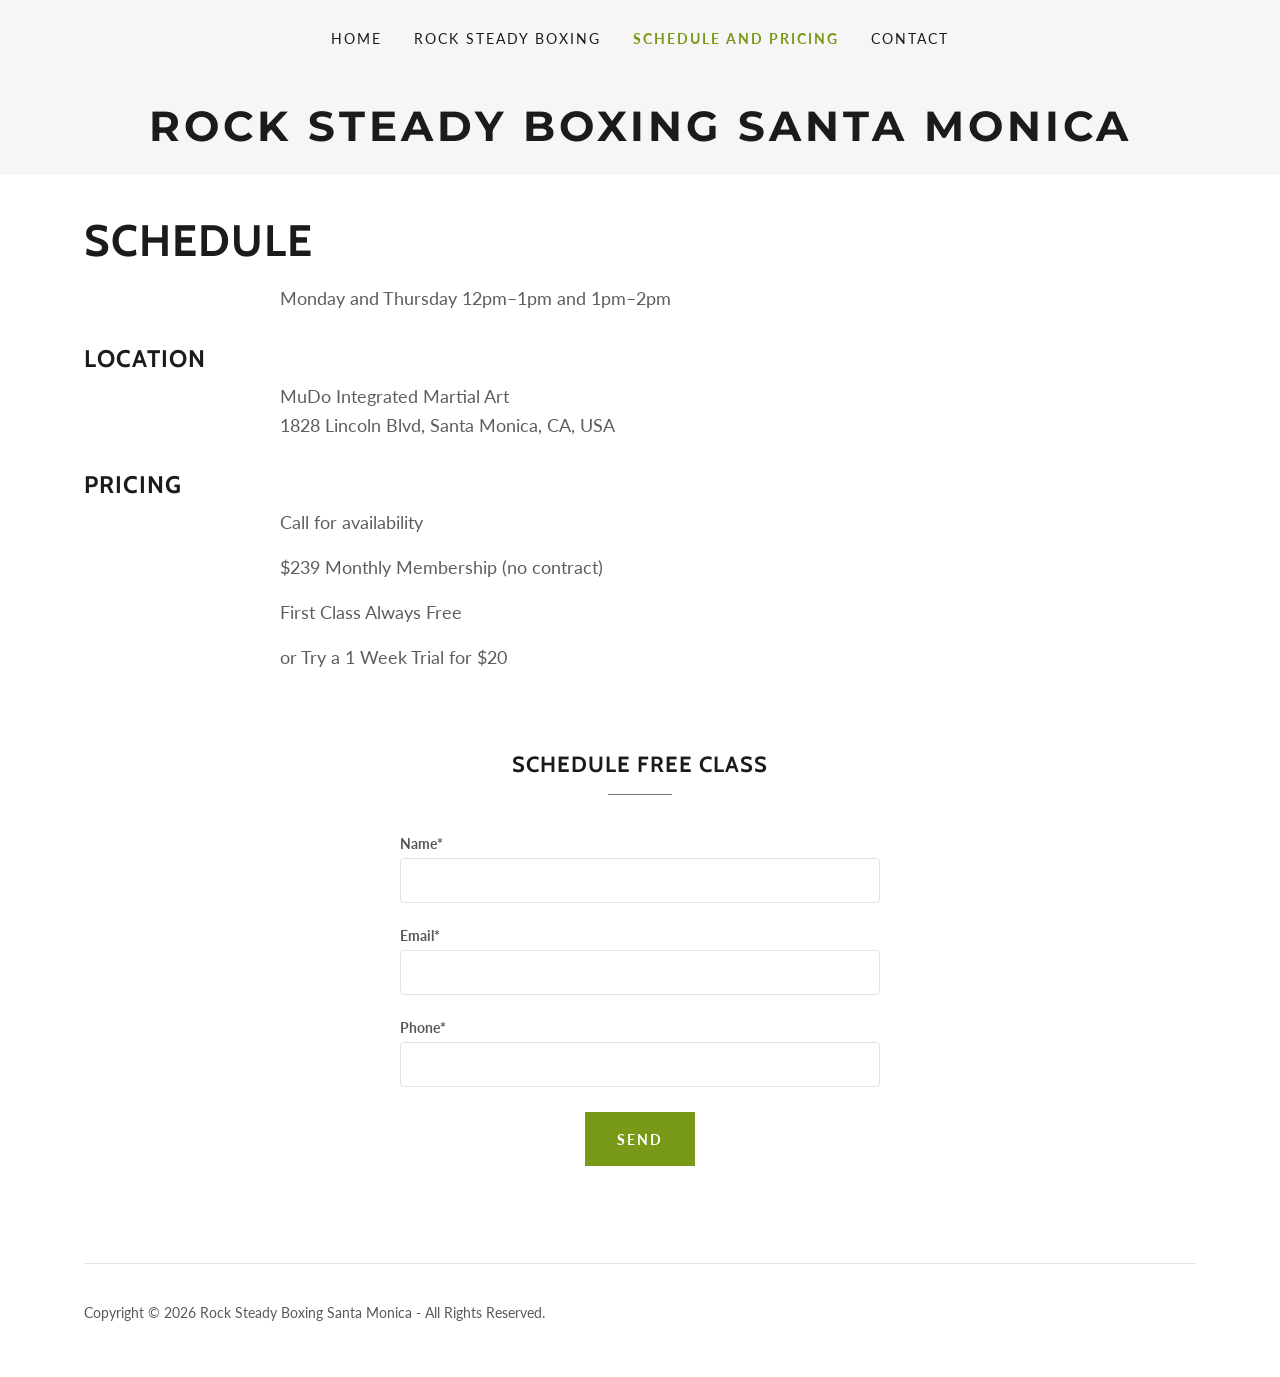
<file: schedule-and-pricing/index.html>
<!DOCTYPE html>
<html lang="en-US">
<head>
<meta charset="utf-8">
<meta name="viewport" content="width=device-width, initial-scale=1">
<title>Rock Steady Boxing Santa Monica Schedule and Pricing</title>
<meta name="description" content="Class schedule and pricing for Rock Steady Boxing Santa Monica. Monday and Thursday 12pm&ndash;1pm and 1pm&ndash;2pm at MuDo Integrated Martial Art. First class always free.">
<meta name="author" content="Rock Steady Boxing Santa Monica">
<link rel="canonical" href="https://rocksteadyboxingsantamonica.com/schedule-and-pricing">
<meta name="theme-color" content="#799a19">

<meta property="og:url" content="https://rocksteadyboxingsantamonica.com/schedule-and-pricing">
<meta property="og:site_name" content="Rock Steady Boxing Santa Monica">
<meta property="og:title" content="Rock Steady Boxing Santa Monica">
<meta property="og:description" content="Class schedule and pricing for Rock Steady Boxing Santa Monica. Monday and Thursday 12pm&ndash;1pm and 1pm&ndash;2pm at MuDo Integrated Martial Art. First class always free.">
<meta property="og:type" content="website">
<meta property="og:image" content="https://rocksteadyboxingsantamonica.com/assets/img/hero.jpg">
<meta property="og:locale" content="en_US">
<meta name="twitter:card" content="summary">
<meta name="twitter:title" content="Rock Steady Boxing Santa Monica">
<meta name="twitter:description" content="Class schedule and pricing for Rock Steady Boxing Santa Monica. Monday and Thursday 12pm&ndash;1pm and 1pm&ndash;2pm at MuDo Integrated Martial Art. First class always free.">
<meta name="twitter:image" content="https://rocksteadyboxingsantamonica.com/assets/img/hero.jpg">

<link rel="preconnect" href="https://fonts.googleapis.com">
<link rel="preconnect" href="https://fonts.gstatic.com" crossorigin>
<link href="https://fonts.googleapis.com/css2?family=Cabin:wght@400;700&family=Lato:ital,wght@0,100;0,300;0,400;0,700;0,900;1,400;1,700&family=Montserrat:wght@600;700&display=swap" rel="stylesheet">
<link rel="icon" href="/favicon.ico" sizes="any">
<link rel="icon" href="/favicon.svg" type="image/svg+xml">
<link rel="apple-touch-icon" href="/apple-touch-icon.png">
<link rel="stylesheet" href="/assets/css/style.css?v=2">
</head>
<body>

<header class="site-header">
  <div class="topbar">
    <div class="container topbar-inner">
      <button type="button" class="hamburger-btn" data-nav-open aria-haspopup="true" aria-expanded="false" aria-label="Open site navigation">
        <svg viewBox="0 0 24 24" fill="currentColor" aria-hidden="true"><path d="M19.248 7.5H4.752A.751.751 0 0 1 4 6.75c0-.414.337-.75.752-.75h14.496a.75.75 0 1 1 0 1.5m0 5.423H4.752a.75.75 0 0 1 0-1.5h14.496a.75.75 0 1 1 0 1.5m0 5.423H4.752a.75.75 0 1 1 0-1.5h14.496a.75.75 0 1 1 0 1.5"/></svg>
      </button>

      <nav class="primary-nav" aria-label="Primary">
        <ul class="primary-nav__list">
          <li class="primary-nav__item"><a class="primary-nav__link" href="/">Home</a></li>
          <li class="primary-nav__item"><a class="primary-nav__link" href="/rock-steady-boxing">Rock Steady Boxing</a></li>
          <li class="primary-nav__item"><a class="primary-nav__link is-active" href="/schedule-and-pricing">Schedule and Pricing</a></li>
          <li class="primary-nav__item"><a class="primary-nav__link" href="/contact">Contact</a></li>
        </ul>
      </nav>
    </div>
  </div>

  <div class="logo-row">
    <a href="/" title="Rock Steady Boxing Santa Monica">
      <p class="logo-text">Rock Steady Boxing Santa Monica</p>
    </a>
  </div>
</header>

<div class="nav-scrim" data-nav-scrim></div>
<div class="nav-drawer" data-nav-drawer role="navigation" aria-label="Mobile">
  <button type="button" class="nav-drawer__close" data-nav-close aria-label="Close site navigation">
    <svg viewBox="0 0 24 24" fill="currentColor" aria-hidden="true"><path d="M19.219 5.22a.75.75 0 0 0-1.061 0l-5.939 5.939-5.939-5.94a.75.75 0 1 0-1.061 1.062l5.939 5.939-5.939 5.939a.752.752 0 0 0 0 1.06.752.752 0 0 0 1.061 0l5.939-5.938 5.939 5.939a.75.75 0 1 0 1.061-1.061l-5.939-5.94 5.939-5.938a.75.75 0 0 0 0-1.061"/></svg>
  </button>
  <ul class="nav-drawer__list">
    <li class="nav-drawer__item"><a class="nav-drawer__link" href="/">Home</a></li>
    <li class="nav-drawer__item"><a class="nav-drawer__link" href="/rock-steady-boxing">Rock Steady Boxing</a></li>
    <li class="nav-drawer__item"><a class="nav-drawer__link is-active" href="/schedule-and-pricing">Schedule and Pricing</a></li>
    <li class="nav-drawer__item"><a class="nav-drawer__link" href="/contact">Contact</a></li>
  </ul>
</div>

<main>

  <section class="section">
    <div class="container">
      <div class="media-row">
        <div class="media-row__text">
          <h1 class="h2" style="text-align:left">Schedule</h1>
          <div class="prose" style="margin-top:16px"><p>Monday and Thursday 12pm&ndash;1pm and 1pm&ndash;2pm</p></div>

          <h4 class="h2" style="text-align:left;font-size:24px;margin-top:32px">Location</h4>
          <div class="prose" style="margin-top:8px"><p>MuDo Integrated Martial Art<br>1828 Lincoln Blvd, Santa Monica, CA, USA</p></div>

          <h4 class="h2" style="text-align:left;font-size:24px;margin-top:32px">Pricing</h4>
          <div class="prose" style="margin-top:8px">
            <p>Call for availability</p>
            <p>$239 Monthly Membership (no contract)</p>
            <p>First Class Always Free</p>
            <p>or Try a 1 Week Trial for $20</p>
          </div>
        </div>
      </div>
    </div>
  </section>

  <section class="section">
    <div class="container">
      <div class="eyebrow"><span class="eyebrow__text">Schedule Free Class</span><hr></div>

      <form name="schedule-free-class" method="POST" action="/thank-you/" data-netlify="true" netlify-honeypot="bot-field" class="contact-form" style="max-width:480px;margin:0 auto">
        <input type="hidden" name="form-name" value="schedule-free-class">
        <p class="visually-hidden"><label>Don&rsquo;t fill this out if you&rsquo;re human: <input name="bot-field"></label></p>

        <div class="form-field">
          <label for="sfc-name">Name*</label>
          <input type="text" id="sfc-name" name="name" required>
        </div>
        <div class="form-field">
          <label for="sfc-email">Email*</label>
          <input type="email" id="sfc-email" name="email" required>
        </div>
        <div class="form-field">
          <label for="sfc-phone">Phone*</label>
          <input type="tel" id="sfc-phone" name="phone" required>
        </div>

        <div class="text-center" style="margin-top:8px">
          <button type="submit" class="btn btn--square">Send</button>
        </div>

      </form>
    </div>
  </section>

</main>

<footer class="site-footer">
  <div class="container">
    <hr>
    <div class="footer-row">
      <p class="footer-copyright">Copyright &copy; 2026 Rock Steady Boxing Santa Monica - All Rights Reserved.</p>
    </div>
  </div>
</footer>

<script src="/assets/js/nav.js?v=2"></script>
</body>
</html>
</file>
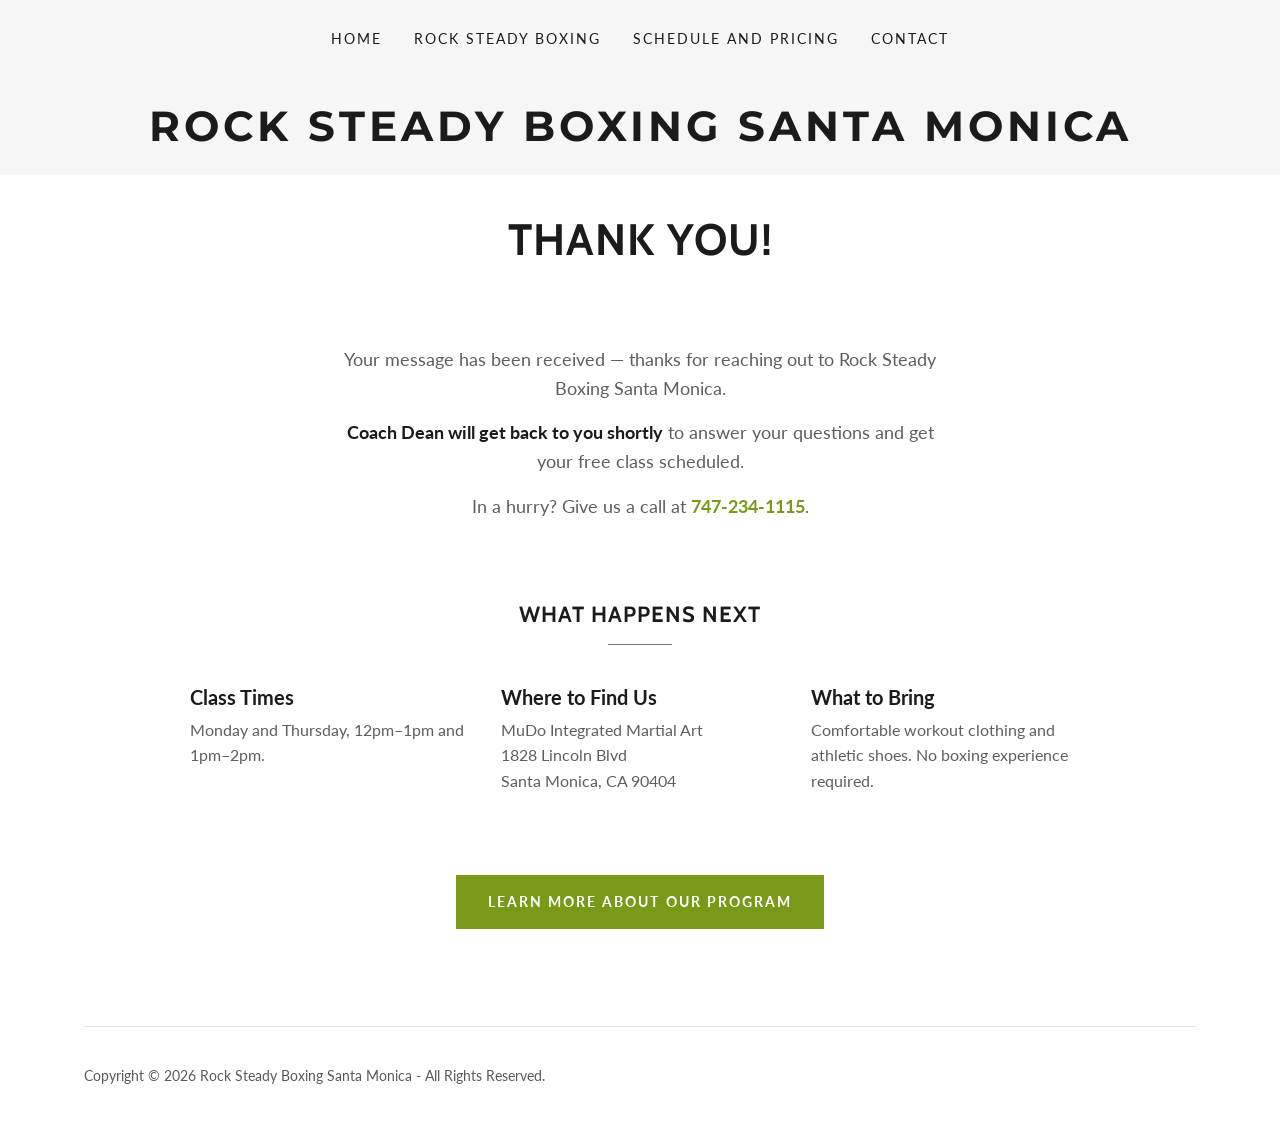
<file: thank-you/index.html>
<!DOCTYPE html>
<html lang="en-US">
<head>
<meta charset="utf-8">
<meta name="viewport" content="width=device-width, initial-scale=1">
<title>Thank You | Rock Steady Boxing Santa Monica</title>
<meta name="description" content="Thanks for reaching out to Rock Steady Boxing Santa Monica. We&rsquo;ll be in touch shortly about your free class.">
<meta name="author" content="Rock Steady Boxing Santa Monica">
<meta name="robots" content="noindex">
<link rel="canonical" href="https://rocksteadyboxingsantamonica.com/thank-you">
<meta name="theme-color" content="#799a19">

<link rel="preconnect" href="https://fonts.googleapis.com">
<link rel="preconnect" href="https://fonts.gstatic.com" crossorigin>
<link href="https://fonts.googleapis.com/css2?family=Cabin:wght@400;700&family=Lato:ital,wght@0,100;0,300;0,400;0,700;0,900;1,400;1,700&family=Montserrat:wght@600;700&display=swap" rel="stylesheet">
<link rel="icon" href="/favicon.ico" sizes="any">
<link rel="icon" href="/favicon.svg" type="image/svg+xml">
<link rel="apple-touch-icon" href="/apple-touch-icon.png">
<link rel="stylesheet" href="/assets/css/style.css?v=2">
</head>
<body>

<header class="site-header">
  <div class="topbar">
    <div class="container topbar-inner">
      <button type="button" class="hamburger-btn" data-nav-open aria-haspopup="true" aria-expanded="false" aria-label="Open site navigation">
        <svg viewBox="0 0 24 24" fill="currentColor" aria-hidden="true"><path d="M19.248 7.5H4.752A.751.751 0 0 1 4 6.75c0-.414.337-.75.752-.75h14.496a.75.75 0 1 1 0 1.5m0 5.423H4.752a.75.75 0 0 1 0-1.5h14.496a.75.75 0 1 1 0 1.5m0 5.423H4.752a.75.75 0 1 1 0-1.5h14.496a.75.75 0 1 1 0 1.5"/></svg>
      </button>

      <nav class="primary-nav" aria-label="Primary">
        <ul class="primary-nav__list">
          <li class="primary-nav__item"><a class="primary-nav__link" href="/">Home</a></li>
          <li class="primary-nav__item"><a class="primary-nav__link" href="/rock-steady-boxing">Rock Steady Boxing</a></li>
          <li class="primary-nav__item"><a class="primary-nav__link" href="/schedule-and-pricing">Schedule and Pricing</a></li>
          <li class="primary-nav__item"><a class="primary-nav__link" href="/contact">Contact</a></li>
        </ul>
      </nav>
    </div>
  </div>

  <div class="logo-row">
    <a href="/" title="Rock Steady Boxing Santa Monica">
      <p class="logo-text">Rock Steady Boxing Santa Monica</p>
    </a>
  </div>
</header>

<div class="nav-scrim" data-nav-scrim></div>
<div class="nav-drawer" data-nav-drawer role="navigation" aria-label="Mobile">
  <button type="button" class="nav-drawer__close" data-nav-close aria-label="Close site navigation">
    <svg viewBox="0 0 24 24" fill="currentColor" aria-hidden="true"><path d="M19.219 5.22a.75.75 0 0 0-1.061 0l-5.939 5.939-5.939-5.94a.75.75 0 1 0-1.061 1.062l5.939 5.939-5.939 5.939a.752.752 0 0 0 0 1.06.752.752 0 0 0 1.061 0l5.939-5.938 5.939 5.939a.75.75 0 1 0 1.061-1.061l-5.939-5.94 5.939-5.938a.75.75 0 0 0 0-1.061"/></svg>
  </button>
  <ul class="nav-drawer__list">
    <li class="nav-drawer__item"><a class="nav-drawer__link" href="/">Home</a></li>
    <li class="nav-drawer__item"><a class="nav-drawer__link" href="/rock-steady-boxing">Rock Steady Boxing</a></li>
    <li class="nav-drawer__item"><a class="nav-drawer__link" href="/schedule-and-pricing">Schedule and Pricing</a></li>
    <li class="nav-drawer__item"><a class="nav-drawer__link" href="/contact">Contact</a></li>
  </ul>
</div>

<main>
  <section class="section banner">
    <div class="container">
      <h1 style="font-family:'Cabin',arial,sans-serif;font-weight:700;text-transform:uppercase;letter-spacing:1px">Thank You!</h1>
    </div>
  </section>

  <section class="section text-center">
    <div class="container stack">
      <div class="prose text-center" style="max-width:620px">
        <p>Your message has been received &mdash; thanks for reaching out to Rock Steady Boxing Santa Monica.</p>
        <p><strong>Coach Dean will get back to you shortly</strong> to answer your questions and get your free class scheduled.</p>
        <p>In a hurry? Give us a call at <a href="tel:747-234-1115" style="color:var(--color-green);font-weight:700">747-234-1115</a>.</p>
      </div>
    </div>
  </section>

  <section class="section">
    <div class="container">
      <div class="eyebrow"><span class="eyebrow__text">What Happens Next</span><hr></div>
      <div class="info-grid" style="max-width:900px">
        <div class="info-grid__item">
          <h3>Class Times</h3>
          <p>Monday and Thursday, 12pm&ndash;1pm and 1pm&ndash;2pm.</p>
        </div>
        <div class="info-grid__item">
          <h3>Where to Find Us</h3>
          <p>MuDo Integrated Martial Art<br>1828 Lincoln Blvd<br>Santa Monica, CA 90404</p>
        </div>
        <div class="info-grid__item">
          <h3>What to Bring</h3>
          <p>Comfortable workout clothing and athletic shoes. No boxing experience required.</p>
        </div>
      </div>
    </div>
  </section>

  <section class="section text-center">
    <div class="container stack">
      <a class="btn btn--square" href="/rock-steady-boxing">learn more about our program</a>
    </div>
  </section>
</main>

<footer class="site-footer">
  <div class="container">
    <hr>
    <div class="footer-row">
      <p class="footer-copyright">Copyright &copy; 2026 Rock Steady Boxing Santa Monica - All Rights Reserved.</p>
    </div>
  </div>
</footer>

<script src="/assets/js/nav.js?v=2"></script>
</body>
</html>
</file>
<file: assets/css/style.css>
/* ==========================================================================
   Rock Steady Boxing Santa Monica — site stylesheet
   Design tokens reconstructed from the previous GoDaddy Website Builder site.
   ========================================================================== */

:root {
  --color-text: #1b1b1b;
  --color-text-muted: #595959;
  --color-text-muted-2: #5e5e5e;
  --color-green: #799a19;
  --color-green-hover: #90b620;
  --color-green-active: #587110;
  --color-green-dark: #648014;
  --color-green-dark-active: #283504;
  --color-bg: #ffffff;
  --color-bg-alt: #f6f6f6;
  --color-border: #e2e2e2;
  --color-drawer-bg: #161616;
  --color-drawer-text: #f7f7f7;
  --color-drawer-text-muted: #a4a4a4;
  --color-drawer-border: rgba(76, 76, 76, 0.5);

  --font-body: 'Lato', arial, sans-serif;
  --font-heading: 'Cabin', arial, sans-serif;
  --font-logo: 'Montserrat', sans-serif;

  --container-max: 1280px;
}

*,
*::before,
*::after {
  box-sizing: border-box;
}

html {
  -webkit-text-size-adjust: 100%;
  text-size-adjust: 100%;
}

body {
  margin: 0;
  font-family: var(--font-body);
  font-size: 16px;
  color: var(--color-text);
  background-color: var(--color-bg);
  -webkit-font-smoothing: antialiased;
}

img {
  max-width: 100%;
  display: block;
}

a {
  color: inherit;
  text-decoration: none;
}

ul {
  margin: 0;
  padding: 0;
  list-style: none;
}

hr {
  border: 0;
  border-bottom: 1px solid var(--color-border);
  margin: 0;
}

.container {
  width: 100%;
  max-width: var(--container-max);
  margin-left: auto;
  margin-right: auto;
  padding-left: 24px;
  padding-right: 24px;
}

@media (min-width: 1024px) {
  .container { max-width: 984px; }
}
@media (min-width: 1280px) {
  .container { max-width: 1160px; }
}
@media (min-width: 1536px) {
  .container { max-width: 1280px; }
}

.section {
  padding-top: 32px;
  padding-bottom: 32px;
}
@media (min-width: 768px) {
  .section {
    padding-top: 40px;
    padding-bottom: 40px;
  }
}

/* Headline sections sit on the page background — the green is the button only. */

.visually-hidden {
  position: absolute;
  width: 1px;
  height: 1px;
  overflow: hidden;
  clip: rect(0 0 0 0);
  white-space: nowrap;
}

/* ------------------------- Header / Nav ------------------------- */

.site-header {
  background-color: var(--color-bg-alt);
}

.topbar {
  padding-top: 24px;
  padding-bottom: 24px;
}

.topbar-inner {
  display: flex;
  align-items: center;
  justify-content: flex-start;
}

.hamburger-btn {
  display: inline-flex;
  align-items: center;
  justify-content: center;
  background: none;
  border: 0;
  padding: 6px;
  cursor: pointer;
  color: var(--color-text);
}
.hamburger-btn svg { width: 32px; height: 32px; }

@media (min-width: 1024px) {
  .hamburger-btn { display: none; }
}

.primary-nav {
  display: none;
}
@media (min-width: 1024px) {
  .primary-nav {
    display: flex;
    justify-content: center;
    width: 100%;
  }
}

.primary-nav__list {
  display: flex;
  flex-wrap: wrap;
  align-items: center;
  justify-content: center;
}

.primary-nav__item + .primary-nav__item {
  margin-left: 32px;
}

.primary-nav__link {
  display: block;
  font-family: var(--font-body);
  font-size: 14px;
  font-weight: 400;
  letter-spacing: 0.143em;
  text-transform: uppercase;
  color: var(--color-text);
  padding: 6px 0;
  transition: color 0.2s ease-in-out;
}
.primary-nav__link:hover { color: var(--color-green-hover); }
.primary-nav__link:active { color: var(--color-green); }

.primary-nav__link.is-active {
  color: var(--color-green);
  font-weight: 700;
}
.primary-nav__link.is-active:hover { color: var(--color-green-dark); }

.logo-row {
  text-align: center;
  padding-top: 24px;
  padding-bottom: 24px;
}

.logo-text {
  margin: 0;
  display: inline-block;
  font-family: var(--font-logo);
  font-weight: 700;
  text-transform: uppercase;
  letter-spacing: 4px;
  line-height: 1.2;
  color: var(--color-text);
  font-size: 36px;
}
@media (min-width: 768px) { .logo-text { font-size: 39px; } }
@media (min-width: 1280px) { .logo-text { font-size: 42px; } }
@media (min-width: 1536px) { .logo-text { font-size: 47px; } }

/* Hero flyer: centered, natural aspect ratio, capped height (matches the
   original site, where the graphic ends just below "FIRST CLASS FREE"). */
.hero-figure {
  margin: 24px auto;
  text-align: center;
  width: 100%;
}

.hero-figure img {
  display: inline-block;
  width: auto;
  max-width: 100%;
  height: auto;
  max-height: 500px;
  margin: 0 auto;
}

/* ---------------------- Mobile nav drawer ---------------------- */

.nav-drawer {
  position: fixed;
  top: 0;
  left: 0;
  height: 100%;
  width: 100%;
  max-width: 360px;
  background-color: var(--color-drawer-bg);
  color: var(--color-drawer-text);
  transform: translateX(-100%);
  transition: transform 0.3s ease-in-out;
  z-index: 10002;
  overflow-y: auto;
  padding: 24px;
}
.nav-drawer.is-open {
  transform: translateX(0);
}

.nav-drawer__close {
  background: none;
  border: 0;
  color: var(--color-drawer-text);
  cursor: pointer;
  padding: 0;
  margin-bottom: 24px;
}
.nav-drawer__close svg { width: 32px; height: 32px; }

.nav-drawer__list {
  border-top: 1px solid var(--color-drawer-border);
}

.nav-drawer__item {
  border-bottom: 1px solid var(--color-drawer-border);
}

.nav-drawer__link {
  display: block;
  padding: 16px 0;
  font-size: 18px;
  letter-spacing: 0.143em;
  text-transform: uppercase;
  color: var(--color-drawer-text);
}
.nav-drawer__link.is-active {
  color: var(--color-green);
  font-weight: 700;
}

.nav-scrim {
  position: fixed;
  inset: 0;
  background: rgba(0, 0, 0, 0.5);
  z-index: 10001;
  opacity: 0;
  pointer-events: none;
  transition: opacity 0.3s ease-in-out;
}
.nav-scrim.is-open {
  opacity: 1;
  pointer-events: auto;
}

body.nav-open {
  overflow: hidden;
}

/* ------------------------------ Headings ------------------------------ */

h1, .h1 {
  font-family: var(--font-body);
  font-weight: 400;
  line-height: 1.125;
  color: var(--color-text);
  margin: 0;
  font-size: 32px;
}
@media (min-width: 768px) { h1, .h1 { font-size: 38px; } }
@media (min-width: 1280px) { h1, .h1 { font-size: 44px; } }
@media (min-width: 1536px) { h1, .h1 { font-size: 48px; } }

h2, .h2 {
  font-family: var(--font-heading);
  font-weight: 700;
  text-transform: uppercase;
  letter-spacing: 1px;
  line-height: 1.2;
  color: var(--color-text);
  margin: 0;
  font-size: 32px;
}
@media (min-width: 768px) { h2, .h2 { font-size: 38px; } }
@media (min-width: 1280px) { h2, .h2 { font-size: 44px; } }
@media (min-width: 1536px) { h2, .h2 { font-size: 48px; } }

/* ------------------------------ Banners ------------------------------ */

.banner {
  text-align: center;
}
.banner .container {
  display: flex;
  flex-direction: column;
  align-items: center;
  justify-content: center;
  gap: 24px;
}
/* A heading paired with a CTA sits side by side on desktop, as on the
   original site; a heading on its own stays centered. */
@media (min-width: 1024px) {
  .banner .container {
    flex-direction: row;
    gap: 32px;
  }
  .banner .container > *:not(:only-child) {
    text-align: left;
  }
  .banner .container > .btn:not(:only-child) {
    flex-shrink: 0;
  }
}

/* ------------------------------- Buttons ------------------------------- */

.btn {
  display: inline-flex;
  align-items: center;
  justify-content: center;
  min-height: 56px;
  padding: 8px 32px;
  font-family: var(--font-body);
  font-size: 14px;
  font-weight: 700;
  letter-spacing: 0.143em;
  text-transform: uppercase;
  color: #fff;
  background-color: var(--color-green);
  border: 1px solid #fff;
  cursor: pointer;
  transition: background-color 0.3s ease-in-out;
}
.btn:hover { background-color: var(--color-green-hover); color: #fff; }
.btn:active { background-color: var(--color-green-active); color: #fff; }

.btn--square { border-radius: 0; }
.btn--round { border-radius: 4px; }

/* ------------------------------ Video ------------------------------ */

.video-wrap {
  position: relative;
  width: 100%;
  padding-bottom: 56.25%;
  height: 0;
  overflow: hidden;
  border-radius: 4px;
}
.video-wrap iframe {
  position: absolute;
  top: 0;
  left: 0;
  width: 100%;
  height: 100%;
  border: 0;
}

/* ------------------------------ Footer ------------------------------ */

.site-footer {
  padding-top: 56px;
  padding-bottom: 56px;
}

.site-footer .container > hr {
  margin-bottom: 40px;
}

.footer-row {
  display: flex;
  flex-direction: column;
  align-items: center;
  gap: 8px;
  text-align: center;
}
@media (min-width: 1024px) {
  .footer-row {
    flex-direction: row;
    justify-content: space-between;
    text-align: left;
  }
}

.footer-copyright {
  font-size: 14px;
  color: var(--color-text-muted);
  margin: 0;
}

.footer-links {
  display: flex;
  gap: 16px;
  font-size: 14px;
}
.footer-links a:hover { color: var(--color-green-hover); }

/* ------------------------------ Page content ------------------------------ */

.subhead {
  font-family: var(--font-body);
  font-weight: 400;
  line-height: 1.3;
  color: var(--color-text);
  margin: 0 0 16px;
  font-size: 24px;
}
@media (min-width: 768px) { .subhead { font-size: 26px; } }
@media (min-width: 1536px) { .subhead { font-size: 28px; } }

.eyebrow {
  text-align: center;
  margin: 0 0 40px;
}
.eyebrow__text {
  display: inline-block;
  font-family: var(--font-heading);
  font-weight: 700;
  text-transform: uppercase;
  letter-spacing: 1px;
  font-size: 22px;
  color: var(--color-text);
}
@media (min-width: 1536px) { .eyebrow__text { font-size: 24px; } }
.eyebrow hr {
  width: 64px;
  margin: 16px auto 0;
  border-bottom: 1px solid #777;
}

.prose {
  max-width: 720px;
  margin: 0 auto;
  color: var(--color-text-muted-2);
  font-size: 18px;
  line-height: 1.6;
  text-align: left;
}
.prose p { margin: 0 0 16px; }
.prose p:last-child { margin-bottom: 0; }
.prose ul {
  margin: 0 0 16px;
  padding-left: 24px;
  list-style: disc;
}
.prose ul li { margin-bottom: 6px; }
.prose strong { color: var(--color-text); }

.bold-line {
  display: block;
  color: var(--color-text);
  margin-bottom: 4px;
}

blockquote.prose-quote {
  margin: 0 0 16px;
  padding-left: 16px;
  border-left: 3px solid var(--color-green);
  color: var(--color-text);
}

.media-row {
  display: flex;
  flex-direction: column;
  gap: 32px;
  align-items: center;
}
@media (min-width: 1024px) {
  .media-row {
    flex-direction: row;
    align-items: flex-start;
  }
  .media-row > * { flex: 1 1 50%; min-width: 0; }
}

.media-row__image img {
  width: 100%;
  border-radius: 4px;
}

.info-grid {
  display: grid;
  gap: 32px;
  grid-template-columns: 1fr;
  max-width: 900px;
  margin: 0 auto;
}
@media (min-width: 768px) {
  .info-grid { grid-template-columns: repeat(2, 1fr); }
}
@media (min-width: 1024px) {
  .info-grid { grid-template-columns: repeat(3, 1fr); }
}
.info-grid__item h3 {
  font-family: var(--font-body);
  font-weight: 700;
  font-size: 20px;
  color: var(--color-text);
  margin: 0 0 8px;
}
.info-grid__item p {
  color: var(--color-text-muted-2);
  font-size: 16px;
  line-height: 1.6;
  margin: 0;
}

.faq-list {
  max-width: 720px;
  margin: 0 auto;
}
.faq-item {
  border-bottom: 1px solid var(--color-border);
  padding: 16px 0;
}
.faq-item summary {
  cursor: pointer;
  font-weight: 700;
  font-size: 18px;
  color: var(--color-text);
  list-style: none;
}
.faq-item summary::-webkit-details-marker { display: none; }
.faq-item summary::after {
  content: "+";
  float: right;
  font-weight: 400;
  color: var(--color-green);
}
.faq-item[open] summary::after { content: "\2212"; }
.faq-item p {
  margin: 12px 0 0;
  color: var(--color-text-muted-2);
  font-size: 16px;
  line-height: 1.6;
}

/* Coach portrait in the "Meet Coach Dean" section. Landscape photo, capped
   so it reads as a portrait beside the bio rather than a hero band. */
.coach-photo {
  margin: 0 auto;
  max-width: 460px;
  width: 100%;
}
.coach-photo img {
  width: 100%;
  height: auto;
  border-radius: 4px;
  display: block;
}

/* ------------------------------ Forms ------------------------------ */

.contact-form { text-align: left; }

.form-field {
  margin-bottom: 24px;
}
.form-field label {
  display: block;
  font-size: 14px;
  font-weight: 700;
  color: var(--color-text-muted);
  margin-bottom: 6px;
}
.form-field input,
.form-field textarea {
  width: 100%;
  border: 1px solid var(--color-border);
  border-radius: 4px;
  padding: 12px 16px;
  font-family: var(--font-body);
  font-size: 16px;
  color: var(--color-text);
  background: #fff;
}
.form-field input:focus,
.form-field textarea:focus {
  outline: none;
  border-color: var(--color-green);
}
.form-field textarea { resize: vertical; }


/* ------------------------------ Utility ------------------------------ */

.text-center { text-align: center; }
.stack { display: flex; flex-direction: column; align-items: center; gap: 24px; }
</file>
